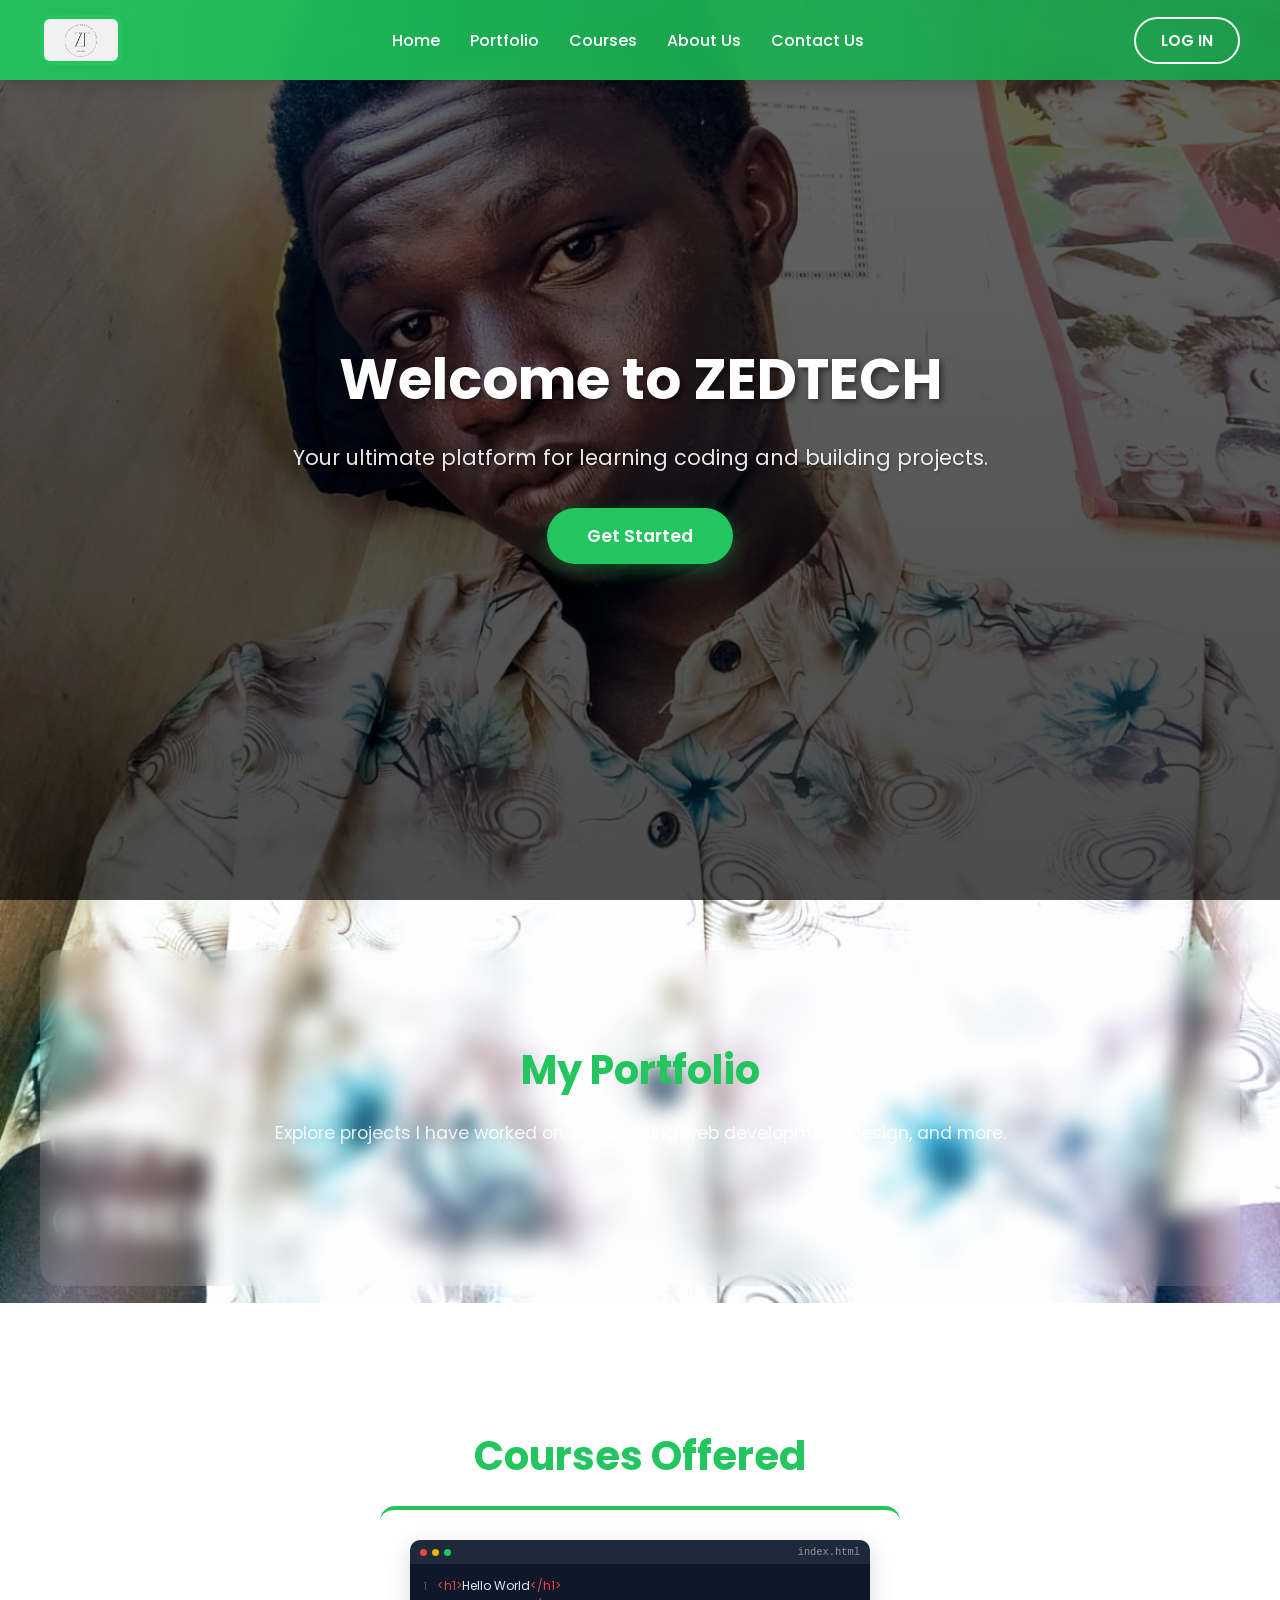
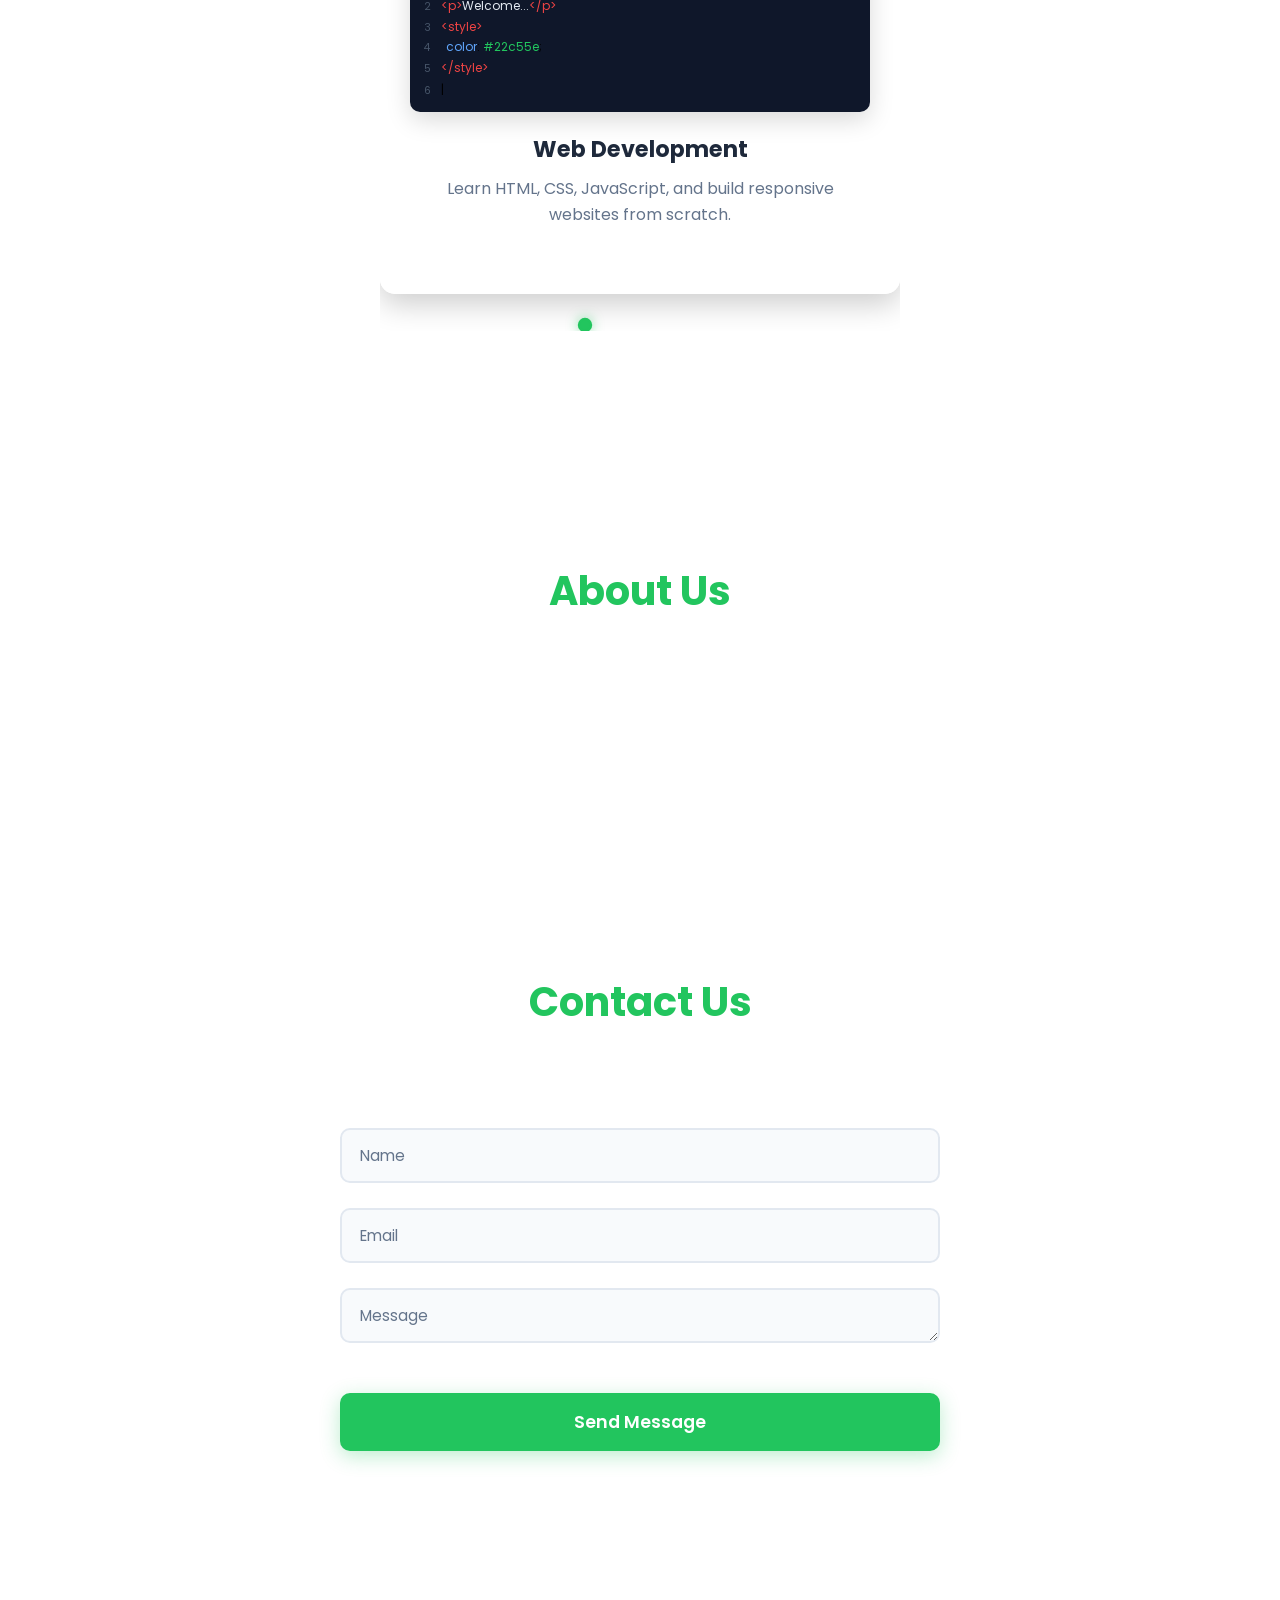
<file: index.html>
<!DOCTYPE html>
<html lang="en">
<head>
    <meta charset="UTF-8">
    <meta name="viewport" content="width=device-width, initial-scale=1.0">
    <title>ZEDTECH | Login & Signup</title>

    <!-- Google Fonts for Icons -->
    <link rel="stylesheet" href="https://fonts.googleapis.com/css2?family=Material+Symbols+Rounded:opsz,wght,FILL,GRAD@48,400,0,0">
    <link rel="stylesheet" href="style.css">

    <script src="script.js" defer></script>
</head>
<body>

    <!-- HEADER / NAVBAR -->
    <header>
        <nav class="navbar">
            <span class="hamburger-btn material-symbols-rounded">menu</span>
            <a href="#" class="logo">
                <img src="images/1.png" alt="ZEDTECH logo" class="logo-img">
            </a>
            <ul class="links">
                <span class="close-btn material-symbols-rounded">close</span>
                <li><a href="#home">Home</a></li>
                <li><a href="#portfolio">Portfolio</a></li>
                <li><a href="#courses">Courses</a></li>
                <li><a href="#about">About Us</a></li>
                <li><a href="#contact">Contact Us</a></li>
                <li id="security-nav-item" style="display:none"><a href="security-dashboard.html" id="security-nav-link">Security</a></li>
            </ul>
            <button class="login-btn">LOG IN</button>
        </nav>
    </header>

    <!-- HERO / INTRO SECTION -->
    <section id="home" class="hero-section">
        <div class="hero-text">
            <h1>Welcome to ZEDTECH</h1>
            <p>Your ultimate platform for learning coding and building projects.</p>
            <a href="#courses" class="login-btn">Get Started</a>
        </div>
    </section>

    <!-- PORTFOLIO SECTION -->
    <section id="portfolio" class="portfolio-section">
        <h2>My Portfolio</h2>
        <p>Explore projects I have worked on, showcasing web development, design, and more.</p>
        <!-- You can add portfolio cards or images here -->
    </section>

    <!-- COURSES SECTION -->
    <section id="courses" class="courses-section">
        <h2>Courses Offered</h2>
        <div class="course-slider">
            <div class="course-track">
                <div class="course-item active">
                    <div class="course-display">
                        <div class="code-editor">
                            <div class="editor-bar">
                                <span class="editor-dot red"></span>
                                <span class="editor-dot yellow"></span>
                                <span class="editor-dot green"></span>
                                <span class="editor-title">index.html</span>
                            </div>
                            <div class="editor-body">
                                <div class="code-line"><span class="ln">1</span><span class="html-tag">&lt;h1&gt;</span><span class="html-text">Hello World</span><span class="html-tag">&lt;/h1&gt;</span></div>
                                <div class="code-line"><span class="ln">2</span><span class="html-tag">&lt;p&gt;</span><span class="html-text">Welcome...</span><span class="html-tag">&lt;/p&gt;</span></div>
                                <div class="code-line"><span class="ln">3</span><span class="html-tag">&lt;style&gt;</span></div>
                                <div class="code-line"><span class="ln">4</span>&nbsp;&nbsp;<span class="css-prop">color</span>: <span class="css-val">#22c55e</span>;</div>
                                <div class="code-line"><span class="ln">5</span><span class="html-tag">&lt;/style&gt;</span></div>
                                <div class="code-line cursor-line"><span class="ln">6</span><span class="cursor-blink">|</span></div>
                            </div>
                        </div>
                    </div>
                    <h3>Web Development</h3>
                    <p>Learn HTML, CSS, JavaScript, and build responsive websites from scratch.</p>
                </div>
                <div class="course-item">
                    <div class="course-display">
                        <div class="terminal-window">
                            <div class="editor-bar">
                                <span class="editor-dot red"></span>
                                <span class="editor-dot yellow"></span>
                                <span class="editor-dot green"></span>
                                <span class="editor-title">python.py</span>
                            </div>
                            <div class="terminal-body">
                                <div class="term-line"><span class="term-prompt">&gt;&gt;&gt;</span> <span class="py-kw">import</span> <span class="py-mod">tensorflow</span></div>
                                <div class="term-line"><span class="term-prompt">&gt;&gt;&gt;</span> <span class="py-kw">import</span> <span class="py-mod">numpy</span></div>
                                <div class="term-line"><span class="term-prompt">&gt;&gt;&gt;</span> model = <span class="py-fn">train</span>(data)</div>
                                <div class="term-line ai-output"><span class="ai-icon">🤖</span> <span class="py-str">AI Model Ready!</span></div>
                                <div class="term-line"><span class="term-prompt">&gt;&gt;&gt;</span> <span class="cursor-blink">|</span></div>
                            </div>
                        </div>
                    </div>
                    <h3>Python Programming</h3>
                    <p>Master Python fundamentals and explore data analysis, AI, and automation.</p>
                </div>
                <div class="course-item">
                    <div class="course-display">
                        <div class="design-canvas">
                            <div class="editor-bar">
                                <span class="editor-dot red"></span>
                                <span class="editor-dot yellow"></span>
                                <span class="editor-dot green"></span>
                                <span class="editor-title">design.fig</span>
                            </div>
                            <div class="canvas-body">
                                <div class="canvas-toolbar">
                                    <span class="tool active-tool">▶</span>
                                    <span class="tool">◻</span>
                                    <span class="tool">○</span>
                                    <span class="tool">T</span>
                                </div>
                                <div class="canvas-area">
                                    <div class="mock-card"></div>
                                    <div class="mock-btn"></div>
                                    <div class="mock-avatar"></div>
                                    <div class="mock-text"></div>
                                    <div class="mock-text short"></div>
                                </div>
                            </div>
                        </div>
                    </div>
                    <h3>UI/UX Design</h3>
                    <p>Create stunning user interfaces and experiences using Figma and design principles.</p>
                </div>
                <div class="course-item">
                    <div class="course-display">
                        <div class="graphic-canvas">
                            <div class="editor-bar">
                                <span class="editor-dot red"></span>
                                <span class="editor-dot yellow"></span>
                                <span class="editor-dot green"></span>
                                <span class="editor-title">artwork.psd</span>
                            </div>
                            <div class="graphic-body">
                                <div class="graphic-palette">
                                    <span class="swatch s1"></span>
                                    <span class="swatch s2"></span>
                                    <span class="swatch s3"></span>
                                    <span class="swatch s4"></span>
                                </div>
                                <div class="color-wheel"></div>
                                <div class="pen-tool"></div>
                                <div class="layer-box">
                                    <div class="layer-item active-layer"><span class="layer-icon">👁</span> Background</div>
                                    <div class="layer-item"><span class="layer-icon">👁</span> Logo</div>
                                    <div class="layer-item"><span class="layer-icon">👁</span> Text</div>
                                </div>
                            </div>
                        </div>
                    </div>
                    <h3>Graphic Design</h3>
                    <p>Master Photoshop, Illustrator, and color theory to create stunning visuals and branding.</p>
                </div>
                <div class="course-item">
                    <div class="course-display">
                        <div class="terminal-window">
                            <div class="editor-bar">
                                <span class="editor-dot red"></span>
                                <span class="editor-dot yellow"></span>
                                <span class="editor-dot green"></span>
                                <span class="editor-title">data.ipynb</span>
                            </div>
                            <div class="terminal-body">
                                <div class="term-line"><span class="term-prompt">&gt;&gt;&gt;</span> <span class="py-kw">import</span> <span class="py-mod">pandas</span> <span class="py-kw">as</span> <span class="py-mod">pd</span></div>
                                <div class="chart-bar-row">
                                    <div class="chart-bar bar-a"></div>
                                    <div class="chart-bar bar-b"></div>
                                    <div class="chart-bar bar-c"></div>
                                    <div class="chart-bar bar-d"></div>
                                </div>
                                <div class="term-line"><span class="term-prompt">&gt;&gt;&gt;</span> df.<span class="py-fn">mean</span>()</div>
                                <div class="term-line"><span class="py-str">65.4</span>  <span class="py-str">82.1</span>  <span class="py-str">73.9</span></div>
                                <div class="term-line"><span class="term-prompt">&gt;&gt;&gt;</span> <span class="cursor-blink">|</span></div>
                            </div>
                        </div>
                    </div>
                    <h3>Data Science</h3>
                    <p>Analyze data with Pandas, build charts, and create powerful machine learning models.</p>
                </div>
                <div class="course-item">
                    <div class="course-display">
                        <div class="terminal-window">
                            <div class="editor-bar">
                                <span class="editor-dot red"></span>
                                <span class="editor-dot yellow"></span>
                                <span class="editor-dot green"></span>
                                <span class="editor-title">secure.sh</span>
                            </div>
                            <div class="terminal-body">
                                <div class="term-line"><span class="term-prompt">$</span> <span class="py-mod">sudo</span> firewall <span class="py-fn">enable</span></div>
                                <div class="term-line"><span class="py-str">✔ Firewall active</span></div>
                                <div class="term-line shield-line"><span class="shield-icon">🛡</span></div>
                                <div class="term-line"><span class="term-prompt">$</span> <span class="py-kw">scan</span> <span class="py-mod">--threats</span></div>
                                <div class="term-line"><span class="py-str">✔ No threats found</span></div>
                                <div class="term-line"><span class="term-prompt">$</span> <span class="cursor-blink">|</span></div>
                            </div>
                        </div>
                    </div>
                    <h3>Cybersecurity</h3>
                    <p>Learn ethical hacking, network security, and how to protect systems from attacks.</p>
                </div>
            </div>
            <div class="course-dots">
                <span class="course-dot active" data-index="0"></span>
                <span class="course-dot" data-index="1"></span>
                <span class="course-dot" data-index="2"></span>
                <span class="course-dot" data-index="3"></span>
                <span class="course-dot" data-index="4"></span>
                <span class="course-dot" data-index="5"></span>
            </div>
        </div>
    </section>

    <!-- ABOUT US SECTION -->
    <section id="about" class="about-section">
        <h2>About Us</h2>
        <p>
            ZEDTECH is a platform dedicated to helping learners of all levels gain practical coding skills.
            Our mission is to make learning programming fun, interactive, and accessible. 
            Whether you are a beginner or looking to improve your skills, we provide courses, projects, and mentorship to help you succeed.
        </p>
    </section>

    <!-- CONTACT US SECTION -->
    <section id="contact" class="contact-section">
        <h2>Contact Us</h2>
        <p>Have questions or want to collaborate? Reach out to us using the form below or via email.</p>
        <form action="https://formsubmit.co/zeddycarol06@gmail.com" method="POST" class="contact-form">
            <input type="hidden" name="_captcha" value="false">
            <input type="hidden" name="_next" value="">
            <div class="input-field">
                <input type="text" name="name" required>
                <label>Name</label>
            </div>
            <div class="input-field">
                <input type="email" name="email" required>
                <label>Email</label>
            </div>
            <div class="input-field">
                <textarea name="message" rows="5" required></textarea>
                <label>Message</label>
            </div>
            <button type="submit">Send Message</button>
            <p class="form-status"></p>
        </form>
        <div class="contact-info">
            <a href="mailto:zeddycarol06@gmail.com" class="contact-link">
                <span class="material-symbols-rounded">mail</span>
                zeddycarol06@gmail.com
            </a>
            <a href="https://wa.me/254796488109" target="_blank" class="contact-link">
                <span class="material-symbols-rounded">call</span>
                079 648 8109
            </a>
        </div>
    </section>

    <!-- Background Blur for Popup -->
    <div class="blur-bg-overlay"></div>

    <!-- LOGIN & SIGNUP FORM POPUP -->
    <div class="form-popup">
        <!-- LOGIN FORM -->
        <div class="form-box login">
            <div class="form-details">
                <h2>Welcome Back</h2>
                <p>Use your personal information to log in.</p>
            </div>
            <div class="form-content">
                <h2>LOGIN</h2>
                <form action="#" id="login-form">
                    <div class="input-field">
                        <input type="email" required>
                        <label>Email</label>
                    </div>
                    <div class="input-field">
                        <input type="password" required>
                        <label>Password</label>
                    </div>
                    <a href="#" class="forgot-pass-link">Forgot password?</a>
                    <button type="submit">Log In</button>
                </form>
                <div class="bottom-link">
                    Don't have an account? <a href="#" id="signup-link">Sign Up</a>
                </div>
            </div>
            <span class="close-btn material-symbols-rounded">close</span>
        </div>

        <!-- SIGNUP FORM -->
        <div class="form-box signup">
            <div class="form-details">
                <h2>Create Account</h2>
                <p>Sign up to join our community.</p>
            </div>
            <div class="form-content">
                <h2>SIGN UP</h2>
                <form action="#">
                    <div class="input-field">
                        <input type="email" required>
                        <label>Email</label>
                    </div>
                    <div class="input-field">
                        <input type="password" required>
                        <label>Create Password</label>
                    </div>
                    <div class="policy-text">
                        <input type="checkbox" id="policy">
                        <label for="policy">
                            I agree to <a href="#">Terms & Conditions</a>
                        </label>
                    </div>
                    <button type="submit">Sign Up</button>
                </form>
                <div class="bottom-link">
                    Already have an account? <a href="#" id="login-link">Login</a>
                </div>
            </div>
            <span class="close-btn material-symbols-rounded">close</span>
        </div>
    </div>

</body>
</html>
</file>
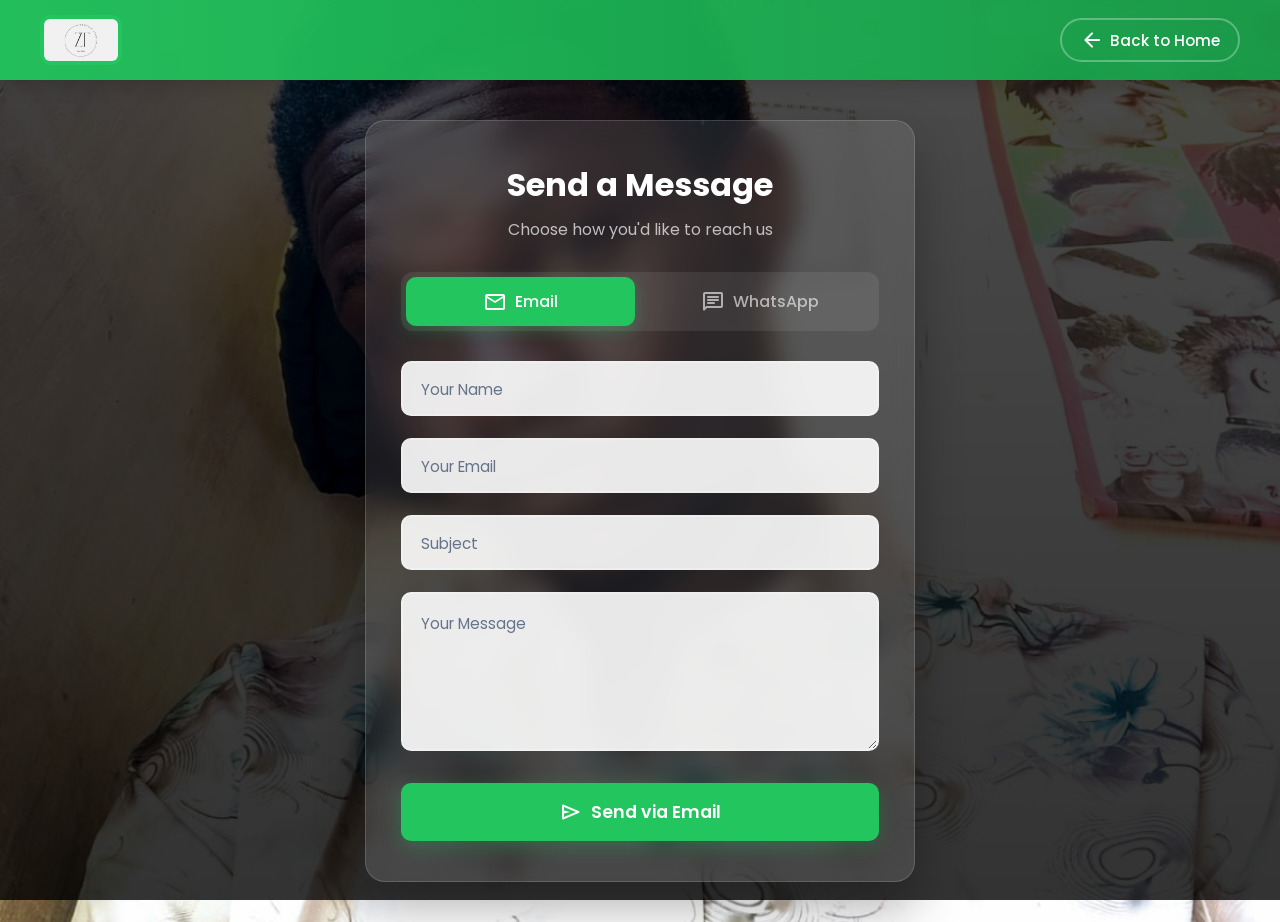
<file: dashboard.html>
<!DOCTYPE html>
<html lang="en">
<head>
    <meta charset="UTF-8">
    <meta name="viewport" content="width=device-width, initial-scale=1.0">
    <title>ZEDTECH | Send Message</title>
    <link rel="stylesheet" href="https://fonts.googleapis.com/css2?family=Material+Symbols+Rounded:opsz,wght,FILL,GRAD@48,400,0,0">
    <link rel="stylesheet" href="style.css">
    <script src="dashboard.js" defer></script>
</head>
<body class="dashboard-body">

    <!-- HEADER -->
    <header>
        <nav class="navbar">
            <a href="index.html" class="logo">
                <img src="images/1.png" alt="ZEDTECH logo" class="logo-img">
            </a>
            <a href="index.html" class="back-home-btn">
                <span class="material-symbols-rounded">arrow_back</span>
                Back to Home
            </a>
        </nav>
    </header>

    <!-- DASHBOARD CONTENT -->
    <main class="dashboard-main">
        <div class="dashboard-container">
            <h1>Send a Message</h1>
            <p class="dashboard-subtitle">Choose how you'd like to reach us</p>

            <!-- TAB SWITCHER -->
            <div class="tab-switcher">
                <button class="tab-btn active" data-tab="email">
                    <span class="material-symbols-rounded">mail</span>
                    Email
                </button>
                <button class="tab-btn" data-tab="whatsapp">
                    <span class="material-symbols-rounded">chat</span>
                    WhatsApp
                </button>
            </div>

            <!-- EMAIL FORM -->
            <div class="tab-content active" id="email-tab">
                <form id="email-form" class="messenger-form">
                    <div class="input-field">
                        <input type="text" id="email-name" required>
                        <label>Your Name</label>
                    </div>
                    <div class="input-field">
                        <input type="email" id="email-sender" required>
                        <label>Your Email</label>
                    </div>
                    <div class="input-field">
                        <input type="text" id="email-subject" required>
                        <label>Subject</label>
                    </div>
                    <div class="input-field textarea-field">
                        <textarea id="email-message" rows="5" required></textarea>
                        <label>Your Message</label>
                    </div>
                    <button type="submit" class="send-btn">
                        <span class="material-symbols-rounded">send</span>
                        Send via Email
                    </button>
                </form>
            </div>

            <!-- WHATSAPP FORM -->
            <div class="tab-content" id="whatsapp-tab">
                <form id="whatsapp-form" class="messenger-form">
                    <div class="input-field">
                        <input type="text" id="wa-name" required>
                        <label>Your Name</label>
                    </div>
                    <div class="input-field textarea-field">
                        <textarea id="wa-message" rows="5" required></textarea>
                        <label>Your Message</label>
                    </div>
                    <button type="submit" class="send-btn wa-btn">
                        <span class="material-symbols-rounded">chat</span>
                        Send via WhatsApp
                    </button>
                </form>
            </div>
        </div>
    </main>

</body>
</html>
</file>
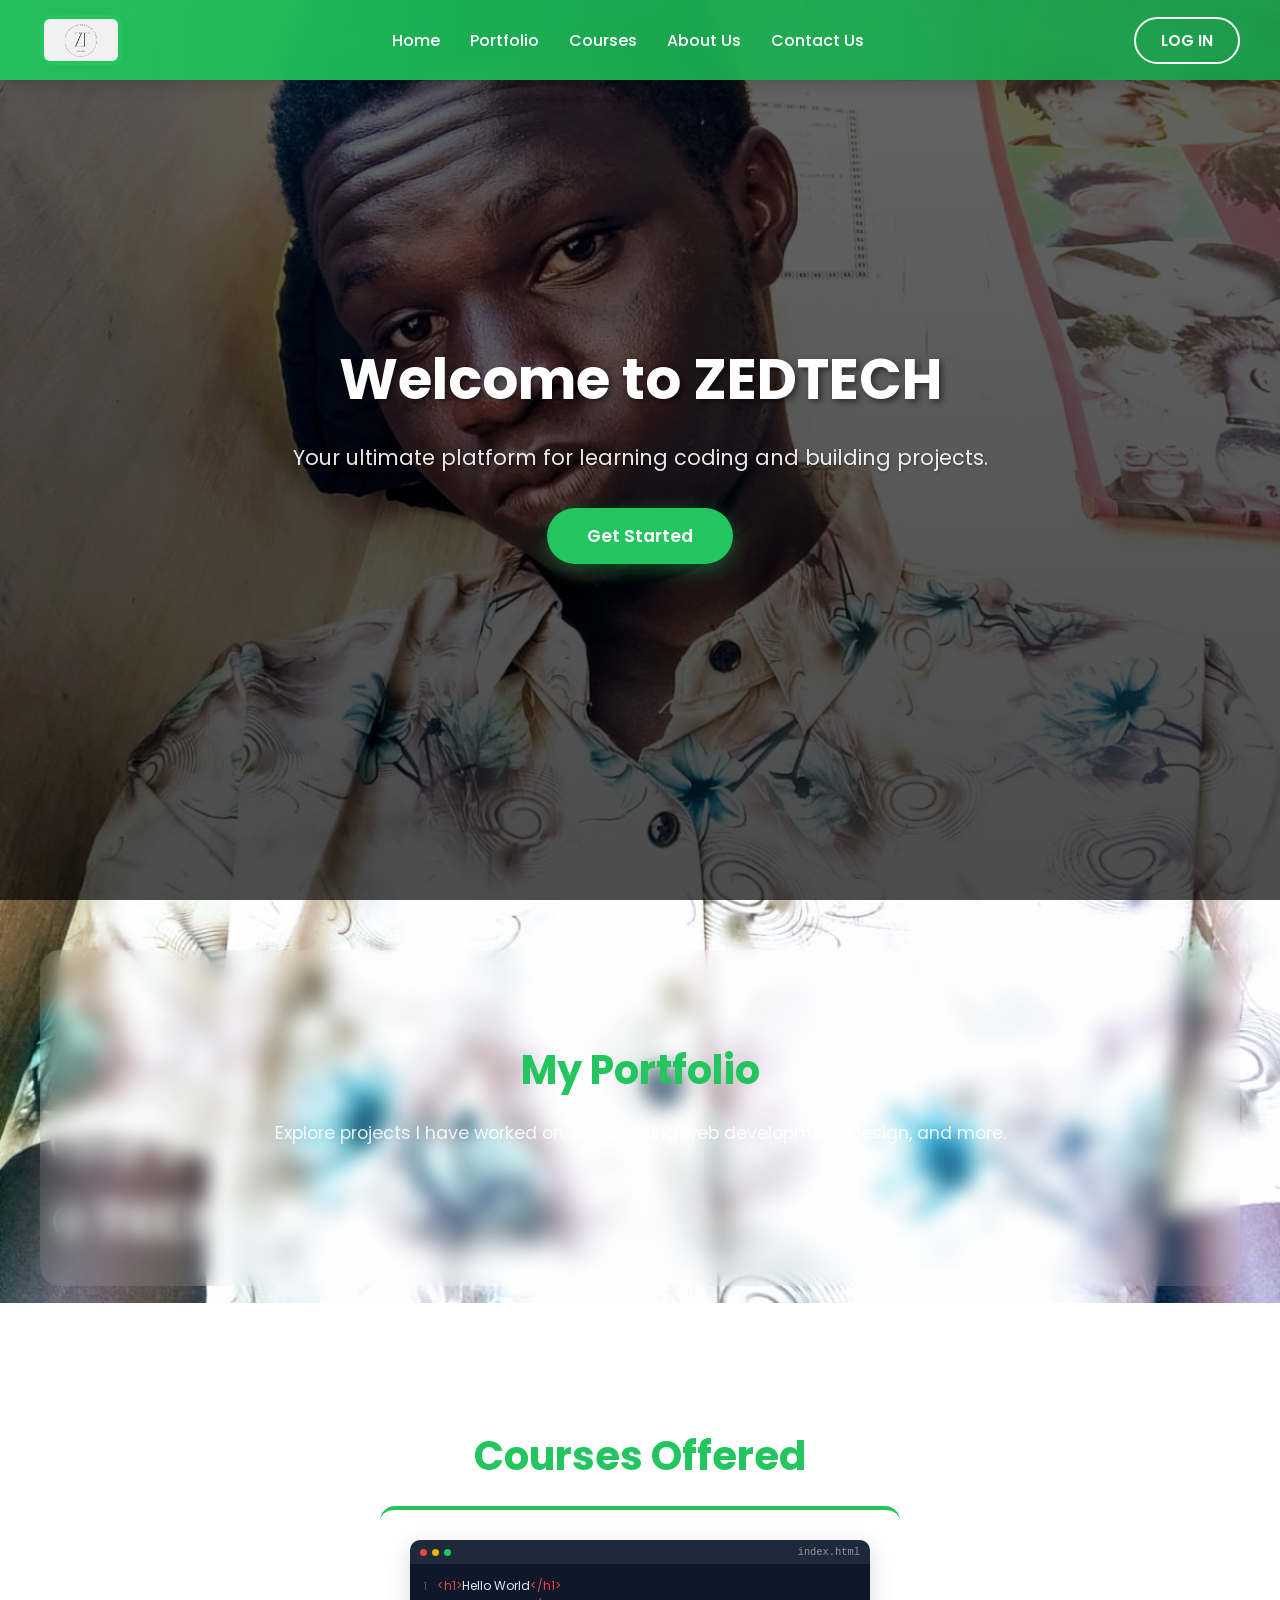
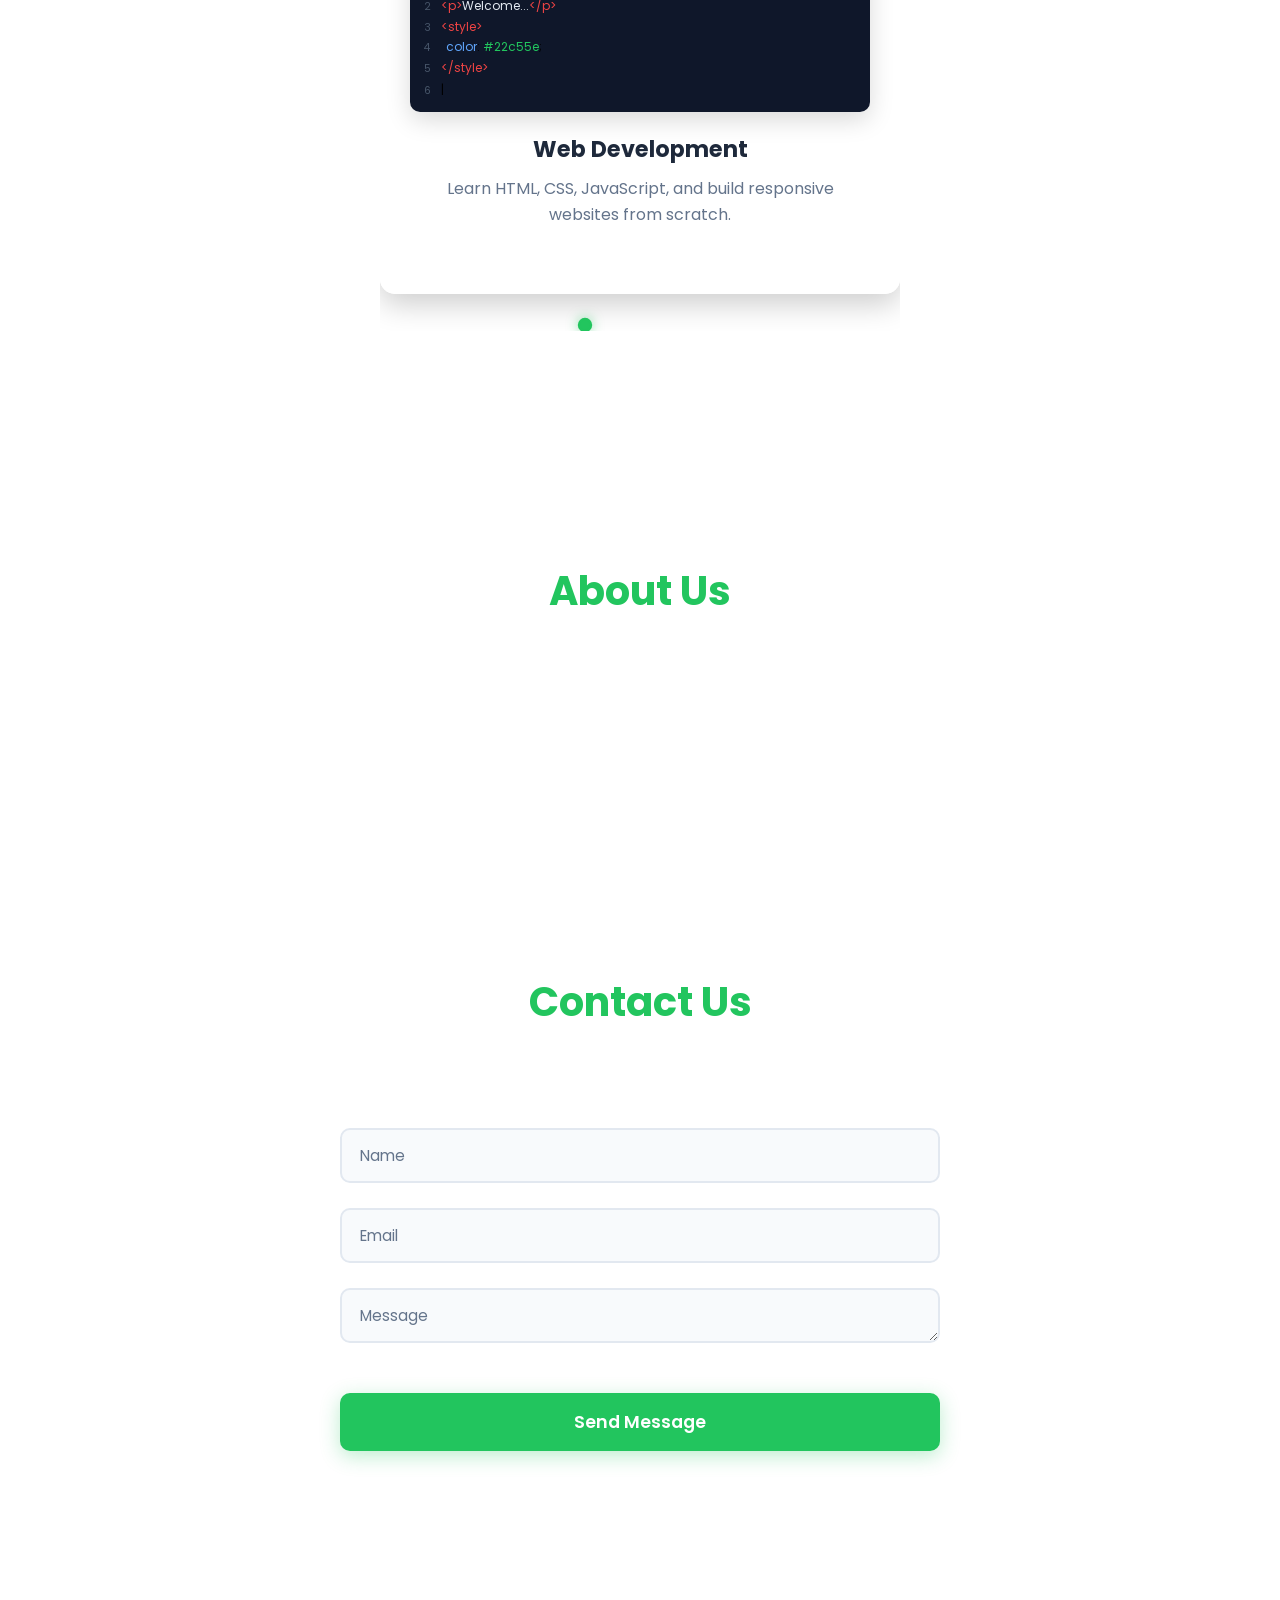
<file: security-dashboard.html>
<!DOCTYPE html>
<html lang="en">
<head>
    <meta charset="UTF-8">
    <meta name="viewport" content="width=device-width, initial-scale=1.0">
    <title>ZEDTECH | Security Dashboard</title>
    <link rel="stylesheet" href="https://fonts.googleapis.com/css2?family=Material+Symbols+Rounded:opsz,wght,FILL,GRAD@48,400,0,0">
    <link rel="stylesheet" href="security-dashboard.css">
    <script src="security-dashboard.js" defer></script>
</head>
<body>

    <!-- SIDEBAR -->
    <aside class="sidebar" id="sidebar">
        <div class="sidebar-header">
            <a href="index.html" class="logo">
                <img src="images/1.png" alt="ZEDTECH logo" class="logo-img">
            </a>
            <span class="material-symbols-rounded sidebar-close" id="sidebar-close">close</span>
        </div>
        <nav class="sidebar-nav">
            <a href="#" class="nav-item active" data-section="overview">
                <span class="material-symbols-rounded">dashboard</span>
                <span>Overview</span>
            </a>
            <a href="#" class="nav-item" data-section="threats">
                <span class="material-symbols-rounded">shield</span>
                <span>Threats</span>
            </a>
            <a href="#" class="nav-item" data-section="activity">
                <span class="material-symbols-rounded">history</span>
                <span>Activity Log</span>
            </a>
            <a href="#" class="nav-item" data-section="network">
                <span class="material-symbols-rounded">lan</span>
                <span>Network</span>
            </a>
            <a href="#" class="nav-item" data-section="alerts">
                <span class="material-symbols-rounded">notifications</span>
                <span>Alerts</span>
                <span class="badge" id="alert-badge">5</span>
            </a>
            <a href="#" class="nav-item" data-section="users">
                <span class="material-symbols-rounded">group</span>
                <span>Registered Users</span>
            </a>
        </nav>
        <div class="sidebar-footer">
            <a href="index.html" class="nav-item">
                <span class="material-symbols-rounded">logout</span>
                <span>Logout</span>
            </a>
        </div>
    </aside>

    <!-- MAIN CONTENT -->
    <div class="main-content">

        <!-- TOP BAR -->
        <header class="topbar">
            <div class="topbar-left">
                <span class="material-symbols-rounded menu-toggle" id="menu-toggle">menu</span>
                <h1 class="page-title">Security Dashboard</h1>
            </div>
            <div class="topbar-right">
                <div class="search-box">
                    <span class="material-symbols-rounded">search</span>
                    <input type="text" placeholder="Search threats, IPs...">
                </div>
                <button class="icon-btn" id="notification-btn">
                    <span class="material-symbols-rounded">notifications</span>
                    <span class="notif-dot"></span>
                </button>
                <div class="security-status">
                    <span class="status-dot online"></span>
                    <span>System Secure</span>
                </div>
            </div>
        </header>

        <!-- OVERVIEW SECTION -->
        <section class="dashboard-section active" id="section-overview">

            <!-- SECURITY SCORE -->
            <div class="security-score-card">
                <div class="score-ring">
                    <svg viewBox="0 0 120 120">
                        <circle class="score-bg" cx="60" cy="60" r="50"></circle>
                        <circle class="score-fill" cx="60" cy="60" r="50" id="score-circle"></circle>
                    </svg>
                    <div class="score-value" id="security-score">87</div>
                    <div class="score-label">Security Score</div>
                </div>
                <div class="score-details">
                    <h3>System Security Rating</h3>
                    <p>Your system security is <strong>Good</strong>. A few minor issues detected that should be addressed.</p>
                    <div class="score-bars">
                        <div class="score-bar-item">
                            <span>Firewall</span>
                            <div class="bar-track"><div class="bar-fill" style="width: 95%"></div></div>
                            <span class="bar-value">95%</span>
                        </div>
                        <div class="score-bar-item">
                            <span>Encryption</span>
                            <div class="bar-track"><div class="bar-fill" style="width: 88%"></div></div>
                            <span class="bar-value">88%</span>
                        </div>
                        <div class="score-bar-item">
                            <span>Access Control</span>
                            <div class="bar-track"><div class="bar-fill" style="width: 72%"></div></div>
                            <span class="bar-value">72%</span>
                        </div>
                        <div class="score-bar-item">
                            <span>Malware Protection</span>
                            <div class="bar-track"><div class="bar-fill warning" style="width: 65%"></div></div>
                            <span class="bar-value">65%</span>
                        </div>
                    </div>
                </div>
            </div>

            <!-- METRIC CARDS -->
            <div class="metrics-grid">
                <div class="metric-card threat">
                    <div class="metric-icon">
                        <span class="material-symbols-rounded">warning</span>
                    </div>
                    <div class="metric-info">
                        <span class="metric-value" id="total-threats">1,247</span>
                        <span class="metric-label">Total Threats</span>
                    </div>
                    <span class="metric-change up">+12%</span>
                </div>
                <div class="metric-card blocked">
                    <div class="metric-icon">
                        <span class="material-symbols-rounded">block</span>
                    </div>
                    <div class="metric-info">
                        <span class="metric-value" id="blocked-attacks">1,198</span>
                        <span class="metric-label">Blocked Attacks</span>
                    </div>
                    <span class="metric-change up">+8%</span>
                </div>
                <div class="metric-card logins">
                    <div class="metric-icon">
                        <span class="material-symbols-rounded">login</span>
                    </div>
                    <div class="metric-info">
                        <span class="metric-value" id="login-attempts">3,842</span>
                        <span class="metric-label">Login Attempts</span>
                    </div>
                    <span class="metric-change down">-3%</span>
                </div>
                <div class="metric-card sessions">
                    <div class="metric-icon">
                        <span class="material-symbols-rounded">group</span>
                    </div>
                    <div class="metric-info">
                        <span class="metric-value" id="active-sessions">28</span>
                        <span class="metric-label">Active Sessions</span>
                    </div>
                    <span class="metric-change neutral">0%</span>
                </div>
            </div>

            <!-- CHARTS ROW -->
            <div class="charts-row">
                <!-- THREAT ACTIVITY CHART -->
                <div class="chart-card wide">
                    <div class="chart-header">
                        <h3>Threat Activity (24h)</h3>
                        <div class="chart-legend">
                            <span class="legend-item"><span class="legend-dot blocked-dot"></span>Blocked</span>
                            <span class="legend-item"><span class="legend-dot allowed-dot"></span>Detected</span>
                            <span class="legend-item"><span class="legend-dot critical-dot"></span>Critical</span>
                        </div>
                    </div>
                    <canvas id="threat-chart" width="700" height="250"></canvas>
                </div>

                <!-- THREAT TYPES -->
                <div class="chart-card">
                    <div class="chart-header">
                        <h3>Threat Types</h3>
                    </div>
                    <canvas id="threat-types-chart" width="300" height="250"></canvas>
                    <div class="threat-type-list" id="threat-type-list">
                        <div class="type-item">
                            <span class="type-dot" style="background:#ef4444"></span>
                            <span>Brute Force</span>
                            <span class="type-count">423</span>
                        </div>
                        <div class="type-item">
                            <span class="type-dot" style="background:#f59e0b"></span>
                            <span>SQL Injection</span>
                            <span class="type-count">312</span>
                        </div>
                        <div class="type-item">
                            <span class="type-dot" style="background:#3b82f6"></span>
                            <span>XSS Attack</span>
                            <span class="type-count">198</span>
                        </div>
                        <div class="type-item">
                            <span class="type-dot" style="background:#8b5cf6"></span>
                            <span>DDoS</span>
                            <span class="type-count">156</span>
                        </div>
                        <div class="type-item">
                            <span class="type-dot" style="background:#22c55e"></span>
                            <span>Malware</span>
                            <span class="type-count">89</span>
                        </div>
                        <div class="type-item">
                            <span class="type-dot" style="background:#64748b"></span>
                            <span>Other</span>
                            <span class="type-count">69</span>
                        </div>
                    </div>
                </div>
            </div>

            <!-- LIVE FEED & TOP THREATS -->
            <div class="bottom-row">
                <!-- LIVE THREAT FEED -->
                <div class="chart-card">
                    <div class="chart-header">
                        <h3><span class="live-dot"></span> Live Threat Feed</h3>
                    </div>
                    <div class="live-feed" id="live-feed">
                        <!-- Populated by JS -->
                    </div>
                </div>

                <!-- TOP SUSPICIOUS IPs -->
                <div class="chart-card">
                    <div class="chart-header">
                        <h3>Top Suspicious IPs</h3>
                    </div>
                    <div class="ip-list" id="ip-list">
                        <!-- Populated by JS -->
                    </div>
                </div>
            </div>
        </section>

        <!-- THREATS SECTION -->
        <section class="dashboard-section" id="section-threats">
            <div class="section-header">
                <h2>Threat Detection Log</h2>
                <div class="filter-bar">
                    <select id="threat-severity-filter">
                        <option value="all">All Severity</option>
                        <option value="critical">Critical</option>
                        <option value="high">High</option>
                        <option value="medium">Medium</option>
                        <option value="low">Low</option>
                    </select>
                    <select id="threat-type-filter">
                        <option value="all">All Types</option>
                        <option value="brute-force">Brute Force</option>
                        <option value="sql-injection">SQL Injection</option>
                        <option value="xss">XSS</option>
                        <option value="ddos">DDoS</option>
                        <option value="malware">Malware</option>
                    </select>
                </div>
            </div>
            <div class="threat-table-container">
                <table class="threat-table">
                    <thead>
                        <tr>
                            <th>Timestamp</th>
                            <th>Threat Type</th>
                            <th>Source IP</th>
                            <th>Target</th>
                            <th>Severity</th>
                            <th>Status</th>
                            <th>Action</th>
                        </tr>
                    </thead>
                    <tbody id="threat-table-body">
                        <!-- Populated by JS -->
                    </tbody>
                </table>
            </div>
        </section>

        <!-- ACTIVITY LOG SECTION -->
        <section class="dashboard-section" id="section-activity">
            <div class="section-header">
                <h2>Activity Log</h2>
                <div class="filter-bar">
                    <select id="activity-filter">
                        <option value="all">All Activities</option>
                        <option value="login">Login</option>
                        <option value="logout">Logout</option>
                        <option value="failed">Failed Attempt</option>
                        <option value="settings">Settings Change</option>
                    </select>
                </div>
            </div>
            <div class="activity-timeline" id="activity-timeline">
                <!-- Populated by JS -->
            </div>
        </section>

        <!-- NETWORK SECTION -->
        <section class="dashboard-section" id="section-network">
            <div class="section-header">
                <h2>Network Monitoring</h2>
            </div>
            <div class="network-grid">
                <div class="network-card">
                    <h3>Bandwidth Usage</h3>
                    <canvas id="bandwidth-chart" width="500" height="200"></canvas>
                </div>
                <div class="network-card">
                    <h3>Active Connections</h3>
                    <div class="connections-list" id="connections-list">
                        <!-- Populated by JS -->
                    </div>
                </div>
                <div class="network-card">
                    <h3>Port Scanning Detection</h3>
                    <div class="port-scan-list" id="port-scan-list">
                        <!-- Populated by JS -->
                    </div>
                </div>
                <div class="network-card">
                    <h3>Geographic Threat Map</h3>
                    <div class="geo-map" id="geo-map">
                        <!-- Populated by JS -->
                    </div>
                </div>
            </div>
        </section>

        <!-- ALERTS SECTION -->
        <section class="dashboard-section" id="section-alerts">
            <div class="section-header">
                <h2>Security Alerts</h2>
                <button class="clear-alerts-btn" id="clear-alerts-btn">
                    <span class="material-symbols-rounded">delete_sweep</span>
                    Clear All
                </button>
            </div>
            <div class="alerts-container" id="alerts-container">
                <!-- Populated by JS -->
            </div>
        </section>

        <!-- REGISTERED USERS / LOGIN LOGS SECTION -->
        <section class="dashboard-section" id="section-users">
            <div class="section-header">
                <h2>Registered Users & Login History</h2>
                <div class="filter-bar">
                    <select id="login-status-filter">
                        <option value="all">All Status</option>
                        <option value="success">Successful</option>
                        <option value="failed">Failed</option>
                    </select>
                </div>
            </div>

            <!-- LOGIN LOGS TABLE -->
            <div class="users-card">
                <h3 class="users-card-title">
                    <span class="material-symbols-rounded">history</span>
                    Login History
                </h3>
                <div class="threat-table-container">
                    <table class="threat-table">
                        <thead>
                            <tr>
                                <th>Timestamp</th>
                                <th>Email</th>
                                <th>IP Address</th>
                                <th>Browser</th>
                                <th>OS</th>
                                <th>Status</th>
                            </tr>
                        </thead>
                        <tbody id="login-logs-body">
                            <!-- Populated by JS -->
                        </tbody>
                    </table>
                </div>
            </div>
        </section>
    </div>

    <!-- NOTIFICATION PANEL -->
    <div class="notification-panel" id="notification-panel">
        <div class="notif-header">
            <h3>Notifications</h3>
            <button class="icon-btn" id="close-notif">
                <span class="material-symbols-rounded">close</span>
            </button>
        </div>
        <div class="notif-list" id="notif-list">
            <!-- Populated by JS -->
        </div>
    </div>

    <!-- NOTIFICATION PANEL OVERLAY -->
    <div class="notif-overlay" id="notif-overlay"></div>

</body>
</html>
</file>
<file: style.css>
@import url("https://fonts.googleapis.com/css2?family=Poppins:wght@400;500;600;700&display=swap");

:root {
    --primary: #22c55e;
    --primary-dark: #16a34a;
    --primary-light: #86efac;
    --dark: #1e293b;
    --light: #f8fafc;
    --gray: #64748b;
    --white: #ffffff;
}

* {
    margin: 0;
    padding: 0;
    box-sizing: border-box;
    font-family: "Poppins", sans-serif;
}

body {
    width: 100%;
    min-height: 100vh;
    background: linear-gradient(rgba(0, 0, 0, 0.6), rgba(0, 0, 0, 0.7)),
                url("images/image 1.jpeg") center/cover no-repeat;
    background-attachment: fixed;
}

body.show-popup {
    overflow: hidden;
}

header {
    position: fixed;
    width: 100%;
    top: 0;
    left: 0;
    z-index: 10;
    padding: 0 20px;
    background: linear-gradient(to right, rgba(34, 197, 94, 0.95), rgba(22, 163, 74, 0.9));
    backdrop-filter: blur(10px);
    box-shadow: 0 2px 20px rgba(0, 0, 0, 0.2);
}

.navbar {
    display: flex;
    padding: 15px 0;
    align-items: center;
    max-width: 1200px;
    margin: 0 auto;
    justify-content: space-between;
}

.navbar .hamburger-btn {
    display: none;
    color: var(--white);
    cursor: pointer;
    font-size: 1.8rem;
}

.navbar .logo {
    display: flex;
    align-items: center;
    gap: 10px;
    text-decoration: none;
}

.logo-img {
    height: 50px;
    width: auto;
    object-fit: contain;
    background: var(--primary);
    border-radius: 10px;
    padding: 4px;
    transition: transform 0.3s ease;
}

.logo:hover .logo-img {
    transform: scale(1.08);
}

.navbar .links {
    display: flex;
    gap: 30px;
    list-style: none;
    align-items: center;
}

.navbar .links a {
    color: var(--white);
    font-size: 1rem;
    font-weight: 500;
    text-decoration: none;
    transition: all 0.3s ease;
    position: relative;
}

.navbar .links a::after {
    content: '';
    position: absolute;
    width: 0;
    height: 2px;
    bottom: -5px;
    left: 0;
    background: var(--white);
    transition: width 0.3s ease;
}

.navbar .links a:hover::after {
    width: 100%;
}

.navbar .login-btn {
    border: 2px solid var(--white);
    outline: none;
    background: transparent;
    color: var(--white);
    font-size: 0.95rem;
    font-weight: 600;
    padding: 10px 25px;
    border-radius: 25px;
    cursor: pointer;
    transition: all 0.3s ease;
}

.navbar .login-btn:hover {
    background: var(--white);
    color: var(--primary);
    transform: translateY(-2px);
    box-shadow: 0 5px 15px rgba(0, 0, 0, 0.3);
}

.navbar .close-btn {
    position: absolute;
    right: 25px;
    top: 20px;
    display: none;
    color: var(--white);
    cursor: pointer;
    font-size: 1.8rem;
}

.hero-section {
    display: flex;
    justify-content: center;
    align-items: center;
    text-align: center;
    min-height: 100vh;
    padding: 80px 20px;
}

.hero-section .hero-text {
    max-width: 700px;
    animation: fadeInUp 1s ease;
}

@keyframes fadeInUp {
    from {
        opacity: 0;
        transform: translateY(30px);
    }
    to {
        opacity: 1;
        transform: translateY(0);
    }
}

.hero-section h1 {
    font-size: 3.5rem;
    margin-bottom: 20px;
    color: var(--white);
    text-shadow: 3px 3px 6px rgba(0, 0, 0, 0.5);
    font-weight: 700;
}

.hero-section p {
    font-size: 1.3rem;
    margin-bottom: 35px;
    color: rgba(255, 255, 255, 0.9);
    text-shadow: 1px 1px 3px rgba(0, 0, 0, 0.3);
}

.hero-section .login-btn {
    display: inline-block;
    background: var(--primary);
    color: var(--white);
    font-size: 1.1rem;
    font-weight: 600;
    padding: 15px 40px;
    border-radius: 30px;
    border: none;
    cursor: pointer;
    transition: all 0.3s ease;
    box-shadow: 0 5px 20px rgba(34, 197, 94, 0.4);
    text-decoration: none;
}

.hero-section .login-btn:hover {
    background: var(--primary-dark);
    transform: translateY(-3px);
    box-shadow: 0 8px 25px rgba(34, 197, 94, 0.5);
}

section {
    padding: 90px 20px;
    max-width: 1200px;
    margin: 0 auto;
}

section h2 {
    text-align: center;
    font-size: 2.5rem;
    margin-bottom: 20px;
    color: var(--primary);
    font-weight: 700;
}

section > p {
    text-align: center;
    font-size: 1.1rem;
    margin-bottom: 50px;
    color: rgba(255, 255, 255, 0.85);
}

.portfolio-section {
    background: rgba(255, 255, 255, 0.1);
    backdrop-filter: blur(10px);
    border-radius: 20px;
    margin: 50px auto;
}

.course-slider {
    max-width: 520px;
    margin: 0 auto;
    overflow: hidden;
    position: relative;
}

.course-track {
    display: flex;
    transition: transform 0.6s cubic-bezier(0.4, 0, 0.2, 1);
}

.course-slider .course-item {
    min-width: 100%;
    background: rgba(255, 255, 255, 0.95);
    padding: 30px 30px 35px;
    border-radius: 15px;
    text-align: center;
    box-shadow: 0 10px 30px rgba(0, 0, 0, 0.2);
    border-top: 4px solid var(--primary);
    opacity: 0;
    transform: scale(0.95);
    transition: opacity 0.6s ease, transform 0.6s ease;
}

.course-slider .course-item.active {
    opacity: 1;
    transform: scale(1);
}

/* ---- Shared editor/terminal bar ---- */
.editor-bar {
    display: flex;
    align-items: center;
    gap: 5px;
    background: #1e293b;
    padding: 6px 10px;
    border-radius: 8px 8px 0 0;
}

.editor-dot {
    width: 7px;
    height: 7px;
    border-radius: 50%;
}

.editor-dot.red { background: #ef4444; }
.editor-dot.yellow { background: #eab308; }
.editor-dot.green { background: #22c55e; }

.editor-title {
    margin-left: auto;
    font-size: 0.65rem;
    color: rgba(255,255,255,0.5);
    font-family: "Courier New", monospace;
}

/* ---- Code Editor (Web Dev) ---- */
.code-editor {
    border-radius: 10px;
    overflow: hidden;
    box-shadow: 0 8px 25px rgba(0,0,0,0.15);
    margin-bottom: 20px;
}

.editor-body {
    background: #0f172a;
    padding: 12px 14px;
    font-family: "Courier New", monospace;
    font-size: 0.75rem;
    line-height: 1.7;
    text-align: left;
    min-height: 130px;
}

.code-line {
    white-space: nowrap;
}

.ln {
    color: #475569;
    margin-right: 10px;
    user-select: none;
    font-size: 0.65rem;
}

.html-tag { color: #ef4444; }
.html-text { color: #e2e8f0; }
.css-prop { color: #60a5fa; }
.css-val { color: #22c55e; }

.cursor-line { margin-top: 2px; }

/* ---- Terminal (Python) ---- */
.terminal-window {
    border-radius: 10px;
    overflow: hidden;
    box-shadow: 0 8px 25px rgba(0,0,0,0.15);
    margin-bottom: 20px;
}

.terminal-body {
    background: #0f172a;
    padding: 12px 14px;
    font-family: "Courier New", monospace;
    font-size: 0.75rem;
    line-height: 1.8;
    text-align: left;
    min-height: 130px;
}

.term-line {
    white-space: nowrap;
}

.term-prompt { color: #22c55e; }
.py-kw { color: #c084fc; }
.py-mod { color: #60a5fa; }
.py-fn { color: #facc15; }
.py-str { color: #22c55e; }

.ai-output {
    margin-top: 4px;
    padding: 3px 6px;
    background: rgba(34, 197, 94, 0.1);
    border-radius: 4px;
    display: inline-block;
}

.ai-icon { font-size: 0.8rem; }

/* ---- Design Canvas (UI/UX) ---- */
.design-canvas {
    border-radius: 10px;
    overflow: hidden;
    box-shadow: 0 8px 25px rgba(0,0,0,0.15);
    margin-bottom: 20px;
}

.canvas-body {
    background: #f1f5f9;
    padding: 0;
    min-height: 130px;
}

.canvas-toolbar {
    display: flex;
    gap: 8px;
    padding: 6px 12px;
    background: #e2e8f0;
    border-bottom: 1px solid #cbd5e1;
}

.tool {
    width: 20px;
    height: 20px;
    display: flex;
    align-items: center;
    justify-content: center;
    font-size: 0.6rem;
    color: #64748b;
    border-radius: 4px;
    cursor: pointer;
    transition: all 0.2s ease;
}

.tool.active-tool {
    background: var(--primary);
    color: white;
}

.canvas-area {
    padding: 15px;
    display: flex;
    flex-direction: column;
    align-items: flex-start;
    gap: 8px;
}

.mock-card {
    width: 90%;
    height: 28px;
    background: linear-gradient(135deg, var(--primary), var(--primary-dark));
    border-radius: 6px;
    position: relative;
    overflow: hidden;
    animation: shimmer 2s infinite;
}

@keyframes shimmer {
    0% { background-position: -200% 0; }
    100% { background-position: 200% 0; }
}

.mock-card::after {
    content: '';
    position: absolute;
    top: 0;
    left: 0;
    right: 0;
    bottom: 0;
    background: linear-gradient(90deg, transparent, rgba(255,255,255,0.3), transparent);
    background-size: 200% 100%;
    animation: shimmer 2s infinite;
}

.mock-btn {
    width: 60px;
    height: 14px;
    background: var(--primary);
    border-radius: 7px;
    box-shadow: 0 2px 6px rgba(34,197,94,0.3);
}

.mock-avatar {
    width: 22px;
    height: 22px;
    background: #cbd5e1;
    border-radius: 50%;
    position: absolute;
    right: 25px;
    top: 55px;
}

.mock-text {
    width: 70%;
    height: 6px;
    background: #e2e8f0;
    border-radius: 3px;
}

.mock-text.short {
    width: 45%;
}

/* ---- Graphic Design Canvas ---- */
.graphic-canvas {
    border-radius: 10px;
    overflow: hidden;
    box-shadow: 0 8px 25px rgba(0,0,0,0.15);
    margin-bottom: 20px;
}

.graphic-body {
    background: #f8fafc;
    min-height: 130px;
    padding: 14px;
    display: flex;
    align-items: flex-start;
    justify-content: space-between;
    gap: 12px;
}

.graphic-palette {
    display: grid;
    grid-template-columns: repeat(2, 1fr);
    gap: 6px;
}

.swatch {
    width: 34px;
    height: 26px;
    border-radius: 5px;
    box-shadow: 0 2px 6px rgba(0,0,0,0.1);
    transition: transform 0.2s ease;
}

.swatch:hover {
    transform: scale(1.1);
}

.s1 { background: #22c55e; }
.s2 { background: #ef4444; }
.s3 { background: #3b82f6; }
.s4 { background: #eab308; }

.color-wheel {
    width: 54px;
    height: 54px;
    border-radius: 50%;
    background: conic-gradient(#ef4444, #eab308, #22c55e, #3b82f6, #ef4444);
    box-shadow: 0 4px 12px rgba(0,0,0,0.15);
    animation: spinWheel 8s linear infinite;
}

@keyframes spinWheel {
    from { transform: rotate(0deg); }
    to { transform: rotate(360deg); }
}

.pen-tool {
    width: 12px;
    height: 44px;
    background: linear-gradient(to bottom, #64748b, #1e293b);
    border-radius: 3px;
    transform: rotate(35deg);
    margin-top: 12px;
    box-shadow: 0 2px 6px rgba(0,0,0,0.2);
    position: relative;
}

.pen-tool::after {
    content: '';
    position: absolute;
    bottom: -4px;
    left: 50%;
    transform: translateX(-50%);
    border-left: 6px solid transparent;
    border-right: 6px solid transparent;
    border-top: 8px solid #1e293b;
}

.layer-box {
    display: flex;
    flex-direction: column;
    gap: 5px;
}

.layer-item {
    font-size: 0.6rem;
    color: #475569;
    background: #e2e8f0;
    padding: 4px 8px;
    border-radius: 4px;
    display: flex;
    align-items: center;
    gap: 4px;
    white-space: nowrap;
}

.layer-icon { font-size: 0.55rem; }

.layer-item.active-layer {
    background: var(--primary);
    color: white;
}

/* ---- Data Science chart bars ---- */
.chart-bar-row {
    display: flex;
    align-items: flex-end;
    gap: 6px;
    height: 46px;
    padding: 4px 2px;
    margin: 4px 0;
}

.chart-bar {
    width: 14px;
    border-radius: 3px 3px 0 0;
    transition: height 0.3s ease;
    animation: barGrow 1s ease;
}

@keyframes barGrow {
    from { height: 0; }
}

.bar-a { height: 55%; background: #22c55e; }
.bar-b { height: 85%; background: #3b82f6; }
.bar-c { height: 70%; background: #eab308; }
.bar-d { height: 100%; background: #ef4444; }

/* ---- Cybersecurity shield ---- */
.shield-line {
    text-align: center;
    margin: 4px 0;
}

.shield-icon {
    font-size: 1.4rem;
    display: inline-block;
    animation: shieldPulse 2s infinite;
}

@keyframes shieldPulse {
    0%, 100% { transform: scale(1); }
    50% { transform: scale(1.15); }
}

/* ---- Course dots & text ---- */
.course-dots {
    display: flex;
    justify-content: center;
    gap: 10px;
    margin-top: 25px;
}

.course-dot {
    width: 12px;
    height: 12px;
    border-radius: 50%;
    background: rgba(255, 255, 255, 0.3);
    border: 2px solid rgba(255, 255, 255, 0.5);
    cursor: pointer;
    transition: all 0.3s ease;
}

.course-dot.active {
    background: var(--primary);
    border-color: var(--primary);
    transform: scale(1.2);
    box-shadow: 0 0 10px rgba(34, 197, 94, 0.5);
}

.course-dot:hover {
    background: rgba(255, 255, 255, 0.6);
}

.course-item h3 {
    color: var(--dark);
    margin-bottom: 10px;
    font-size: 1.4rem;
}

.course-item p {
    color: var(--gray);
    font-size: 1rem;
    line-height: 1.6;
    margin-bottom: 0;
}

.about-section {
    background: rgba(255, 255, 255, 0.1);
    backdrop-filter: blur(10px);
    border-radius: 20px;
    margin: 50px auto;
}

.about-section p {
    max-width: 900px;
    margin: 0 auto;
    line-height: 1.9;
    color: rgba(255, 255, 255, 0.9);
    font-size: 1.1rem;
}

.contact-section {
    background: rgba(255, 255, 255, 0.1);
    backdrop-filter: blur(10px);
    border-radius: 20px;
    margin: 50px auto;
}

.contact-form {
    max-width: 600px;
    margin: 0 auto;
}

.contact-form .input-field {
    margin-bottom: 25px;
    position: relative;
}

.contact-form input,
.contact-form textarea {
    width: 100%;
    padding: 15px 20px;
    border: 2px solid rgba(255, 255, 255, 0.3);
    border-radius: 10px;
    outline: none;
    font-size: 1rem;
    transition: all 0.3s ease;
    background: rgba(255, 255, 255, 0.9);
}

.contact-form input:focus,
.contact-form textarea:focus {
    border-color: var(--primary);
    box-shadow: 0 0 0 4px rgba(34, 197, 94, 0.2);
}

.contact-form label {
    position: absolute;
    top: 50%;
    left: 20px;
    transform: translateY(-50%);
    pointer-events: none;
    color: var(--gray);
    font-size: 0.95rem;
    transition: all 0.3s ease;
    background: transparent;
}

.contact-form input:is(:focus, :valid) ~ label,
.contact-form textarea:is(:focus, :valid) ~ label {
    top: 0;
    left: 15px;
    font-size: 0.8rem;
    color: var(--primary);
    background: var(--white);
    padding: 0 8px;
}

.contact-form button {
    width: 100%;
    padding: 16px 0;
    font-size: 1.1rem;
    background: var(--primary);
    color: var(--white);
    border: none;
    border-radius: 10px;
    cursor: pointer;
    font-weight: 600;
    transition: all 0.3s ease;
    box-shadow: 0 5px 20px rgba(34, 197, 94, 0.3);
}

.contact-form button:hover {
    background: var(--primary-dark);
    transform: translateY(-2px);
    box-shadow: 0 8px 25px rgba(34, 197, 94, 0.4);
}

.contact-form button:disabled {
    opacity: 0.7;
    cursor: not-allowed;
    transform: none;
}

.form-status {
    text-align: center;
    margin-top: 12px;
    font-size: 0.95rem;
    min-height: 1.4em;
}

.contact-info {
    display: flex;
    justify-content: center;
    gap: 30px;
    margin-top: 30px;
    flex-wrap: wrap;
}

.contact-link {
    display: flex;
    align-items: center;
    gap: 8px;
    color: rgba(255, 255, 255, 0.85);
    text-decoration: none;
    font-size: 1rem;
    padding: 10px 20px;
    border: 2px solid rgba(255, 255, 255, 0.2);
    border-radius: 10px;
    transition: all 0.3s ease;
}

.contact-link:hover {
    color: var(--primary);
    border-color: var(--primary);
    background: rgba(34, 197, 94, 0.1);
    transform: translateY(-2px);
    box-shadow: 0 5px 20px rgba(34, 197, 94, 0.2);
}

.contact-link .material-symbols-rounded {
    font-size: 1.3rem;
}

.blur-bg-overlay {
    position: fixed;
    top: 0;
    left: 0;
    height: 100%;
    width: 100%;
    backdrop-filter: blur(8px);
    -webkit-backdrop-filter: blur(8px);
    opacity: 0;
    pointer-events: none;
    transition: all 0.3s ease;
    z-index: 15;
    background: rgba(0, 0, 0, 0.5);
}

body.show-popup .blur-bg-overlay {
    opacity: 1;
    pointer-events: auto;
}

.form-popup {
    position: fixed;
    top: 50%;
    left: 50%;
    transform: translate(-50%, -70%);
    width: 90%;
    max-width: 850px;
    opacity: 0;
    pointer-events: none;
    display: flex;
    background: var(--white);
    z-index: 20;
    transition: all 0.4s ease;
    border-radius: 20px;
    overflow: hidden;
    box-shadow: 0 25px 50px rgba(0, 0, 0, 0.5);
}

body.show-popup .form-popup {
    opacity: 1;
    pointer-events: auto;
    transform: translate(-50%, -50%);
}

.form-box {
    display: flex;
    width: 100%;
}

.form-box .form-details {
    width: 45%;
    background-size: cover;
    background-position: center;
    display: flex;
    flex-direction: column;
    justify-content: center;
    align-items: center;
    color: var(--white);
    text-align: center;
    padding: 30px;
    position: relative;
}

.form-box .form-details::before {
    content: '';
    position: absolute;
    top: 0;
    left: 0;
    right: 0;
    bottom: 0;
    background: linear-gradient(135deg, rgba(34, 197, 94, 0.9), rgba(22, 163, 74, 0.8));
}

.form-box .form-details > * {
    position: relative;
    z-index: 1;
}

.login .form-details {
    background: url("images/image 3.jpeg") center/cover no-repeat;
}

.signup .form-details {
    background: url("images/image 2.jpeg") center/cover no-repeat;
}

.form-box .form-details h2 {
    font-size: 2rem;
    color: var(--white);
    margin-bottom: 15px;
}

.form-box .form-details p {
    color: rgba(255, 255, 255, 0.9);
    font-size: 1rem;
}

.form-box .form-content {
    width: 55%;
    padding: 40px;
}

.form-box .form-content h2 {
    color: var(--primary);
    font-size: 2rem;
    margin-bottom: 25px;
    text-align: center;
}

.input-field {
    position: relative;
    height: 55px;
    width: 100%;
    margin-top: 20px;
}

.input-field input,
.input-field textarea {
    width: 100%;
    height: 100%;
    padding: 0 20px;
    outline: none;
    border: 2px solid #e2e8f0;
    border-radius: 10px;
    font-size: 1rem;
    transition: all 0.3s ease;
    background: #f8fafc;
}

.input-field input:focus,
.input-field textarea:focus {
    border-color: var(--primary);
    box-shadow: 0 0 0 4px rgba(34, 197, 94, 0.15);
}

.input-field label {
    position: absolute;
    top: 50%;
    left: 20px;
    transform: translateY(-50%);
    pointer-events: none;
    transition: all 0.3s ease;
    color: var(--gray);
    font-size: 0.95rem;
}

.input-field input:is(:focus, :valid) ~ label,
.input-field textarea:is(:focus, :valid) ~ label {
    top: 0;
    left: 15px;
    font-size: 0.8rem;
    color: var(--primary);
    background: var(--white);
    padding: 0 8px;
}

form button {
    width: 100%;
    margin-top: 25px;
    padding: 16px 0;
    border: none;
    outline: none;
    border-radius: 10px;
    cursor: pointer;
    font-weight: 600;
    font-size: 1.05rem;
    background: var(--primary);
    color: var(--white);
    transition: all 0.3s ease;
    box-shadow: 0 5px 20px rgba(34, 197, 94, 0.3);
}

form button:hover {
    background: var(--primary-dark);
    transform: translateY(-2px);
    box-shadow: 0 8px 25px rgba(34, 197, 94, 0.4);
}

.forgot-pass-link {
    text-align: right;
    margin-top: 15px;
}

.forgot-pass-link a {
    color: var(--primary);
    font-size: 0.9rem;
    text-decoration: none;
    transition: color 0.3s ease;
}

.forgot-pass-link a:hover {
    color: var(--primary-dark);
    text-decoration: underline;
}

.policy-text {
    display: flex;
    align-items: center;
    gap: 10px;
    margin-top: 20px;
    font-size: 0.9rem;
    color: var(--gray);
}

.policy-text input[type="checkbox"] {
    width: 18px;
    height: 18px;
    accent-color: var(--primary);
}

.policy-text a {
    color: var(--primary);
    text-decoration: none;
}

.policy-text a:hover {
    text-decoration: underline;
}

.bottom-link {
    text-align: center;
    margin-top: 25px;
    color: var(--gray);
}

.bottom-link a {
    color: var(--primary);
    font-weight: 600;
    text-decoration: none;
    transition: color 0.3s ease;
}

.bottom-link a:hover {
    color: var(--primary-dark);
    text-decoration: underline;
}

.form-popup .signup {
    display: none;
}

.form-popup.show-signup .login {
    display: none;
}

.form-popup.show-signup .signup {
    display: flex;
}

.form-popup .close-btn {
    position: absolute;
    right: 20px;
    top: 20px;
    color: var(--white);
    background: rgba(0, 0, 0, 0.3);
    border-radius: 50%;
    width: 40px;
    height: 40px;
    display: flex;
    align-items: center;
    justify-content: center;
    cursor: pointer;
    z-index: 10;
    transition: all 0.3s ease;
}

.form-popup .close-btn:hover {
    background: rgba(0, 0, 0, 0.5);
}

@media (max-width: 950px) {
    .navbar .hamburger-btn,
    .navbar .close-btn {
        display: block;
    }

    .navbar .links {
        position: fixed;
        top: 0;
        left: -100%;
        width: 100%;
        height: 100vh;
        background: linear-gradient(135deg, var(--primary), var(--primary-dark));
        display: flex;
        flex-direction: column;
        justify-content: center;
        align-items: center;
        transition: 0.4s ease;
    }

    .navbar .links.show-menu {
        left: 0;
    }

    .navbar .links a {
        font-size: 1.4rem;
        color: var(--white);
        margin: 25px 0;
    }

    .navbar .login-btn {
        font-size: 1rem;
        padding: 12px 25px;
    }
}

@media (max-width: 760px) {
    .form-box .form-details {
        display: none;
    }
    .form-box .form-content {
        width: 100%;
        padding: 30px 25px;
    }

    .course-slider {
        max-width: 100%;
    }

    .hero-section h1 {
        font-size: 2.5rem;
    }

    .hero-section p {
        font-size: 1.1rem;
    }
}

/* ========== DASHBOARD PAGE ========== */

.dashboard-body {
    background: linear-gradient(rgba(0, 0, 0, 0.7), rgba(0, 0, 0, 0.8)),
                url("images/image 1.jpeg") center/cover no-repeat;
    background-attachment: fixed;
}

.dashboard-body header {
    position: relative;
}

.back-home-btn {
    display: flex;
    align-items: center;
    gap: 6px;
    color: var(--white);
    text-decoration: none;
    font-weight: 500;
    font-size: 0.95rem;
    padding: 8px 18px;
    border: 2px solid rgba(255, 255, 255, 0.3);
    border-radius: 25px;
    transition: all 0.3s ease;
}

.back-home-btn:hover {
    background: var(--white);
    color: var(--primary);
    border-color: var(--white);
}

.dashboard-main {
    display: flex;
    justify-content: center;
    align-items: center;
    min-height: calc(100vh - 80px);
    padding: 40px 20px;
}

.dashboard-container {
    width: 100%;
    max-width: 550px;
    background: rgba(255, 255, 255, 0.1);
    backdrop-filter: blur(12px);
    border-radius: 20px;
    padding: 40px 35px;
    border: 1px solid rgba(255, 255, 255, 0.15);
    box-shadow: 0 25px 50px rgba(0, 0, 0, 0.3);
}

.dashboard-container h1 {
    text-align: center;
    color: var(--white);
    font-size: 2rem;
    margin-bottom: 8px;
}

.dashboard-subtitle {
    text-align: center;
    color: rgba(255, 255, 255, 0.7);
    margin-bottom: 30px;
    font-size: 1rem;
}

.tab-switcher {
    display: flex;
    gap: 10px;
    margin-bottom: 30px;
    background: rgba(255, 255, 255, 0.08);
    border-radius: 12px;
    padding: 5px;
}

.tab-btn {
    flex: 1;
    display: flex;
    align-items: center;
    justify-content: center;
    gap: 8px;
    padding: 12px;
    border: none;
    border-radius: 10px;
    background: transparent;
    color: rgba(255, 255, 255, 0.6);
    font-size: 1rem;
    font-weight: 500;
    cursor: pointer;
    transition: all 0.3s ease;
    font-family: "Poppins", sans-serif;
}

.tab-btn.active {
    background: var(--primary);
    color: var(--white);
    box-shadow: 0 4px 15px rgba(34, 197, 94, 0.3);
}

.tab-btn:hover:not(.active) {
    color: var(--white);
    background: rgba(255, 255, 255, 0.1);
}

.tab-content {
    display: none;
}

.tab-content.active {
    display: block;
    animation: fadeInUp 0.4s ease;
}

.messenger-form .input-field {
    margin-bottom: 22px;
    position: relative;
}

.messenger-form .input-field.textarea-field {
    height: auto;
}

.messenger-form input,
.messenger-form textarea {
    width: 100%;
    padding: 15px 20px;
    border: 2px solid rgba(255, 255, 255, 0.25);
    border-radius: 10px;
    outline: none;
    font-size: 1rem;
    font-family: "Poppins", sans-serif;
    transition: all 0.3s ease;
    background: rgba(255, 255, 255, 0.9);
}

.messenger-form textarea {
    resize: vertical;
    min-height: 100px;
}

.messenger-form input:focus,
.messenger-form textarea:focus {
    border-color: var(--primary);
    box-shadow: 0 0 0 4px rgba(34, 197, 94, 0.2);
}

.messenger-form label {
    position: absolute;
    top: 50%;
    left: 20px;
    transform: translateY(-50%);
    pointer-events: none;
    color: var(--gray);
    font-size: 0.95rem;
    transition: all 0.3s ease;
    background: transparent;
}

.messenger-form .textarea-field label {
    top: 20px;
    transform: none;
}

.messenger-form input:is(:focus, :valid) ~ label,
.messenger-form textarea:is(:focus, :valid) ~ label {
    top: 0;
    left: 15px;
    font-size: 0.8rem;
    color: var(--primary);
    background: var(--white);
    padding: 0 8px;
}

.messenger-form .textarea-field input:is(:focus, :valid) ~ label,
.messenger-form .textarea-field textarea:is(:focus, :valid) ~ label {
    top: 0;
}

.send-btn {
    width: 100%;
    display: flex;
    align-items: center;
    justify-content: center;
    gap: 8px;
    padding: 16px 0;
    font-size: 1.1rem;
    font-weight: 600;
    background: var(--primary);
    color: var(--white);
    border: none;
    border-radius: 10px;
    cursor: pointer;
    transition: all 0.3s ease;
    box-shadow: 0 5px 20px rgba(34, 197, 94, 0.3);
    font-family: "Poppins", sans-serif;
}

.send-btn:hover {
    background: var(--primary-dark);
    transform: translateY(-2px);
    box-shadow: 0 8px 25px rgba(34, 197, 94, 0.4);
}

.send-btn.wa-btn {
    background: #25d366;
    box-shadow: 0 5px 20px rgba(37, 211, 102, 0.3);
}

.send-btn.wa-btn:hover {
    background: #1da851;
    box-shadow: 0 8px 25px rgba(37, 211, 102, 0.4);
}

@media (max-width: 600px) {
    .dashboard-container {
        padding: 30px 20px;
    }

    .back-home-btn span {
        display: none;
    }
}
</file>
<file: security-dashboard.css>
@import url("https://fonts.googleapis.com/css2?family=Poppins:wght@400;500;600;700;800&display=swap");

:root {
    --primary: #22c55e;
    --primary-dark: #16a34a;
    --primary-light: #86efac;
    --danger: #ef4444;
    --danger-dark: #dc2626;
    --warning: #f59e0b;
    --info: #3b82f6;
    --purple: #8b5cf6;
    --dark: #0b1120;
    --dark-card: #111827;
    --dark-surface: #1a2332;
    --dark-border: #1e293b;
    --text-primary: #f1f5f9;
    --text-secondary: #94a3b8;
    --text-muted: #64748b;
    --sidebar-width: 260px;
    --topbar-height: 70px;
}

* {
    margin: 0;
    padding: 0;
    box-sizing: border-box;
    font-family: "Poppins", sans-serif;
}

body {
    width: 100%;
    min-height: 100vh;
    background: var(--dark);
    color: var(--text-primary);
    display: flex;
    overflow-x: hidden;
}

/* ========== SIDEBAR ========== */
.sidebar {
    width: var(--sidebar-width);
    height: 100vh;
    background: var(--dark-card);
    border-right: 1px solid var(--dark-border);
    display: flex;
    flex-direction: column;
    position: fixed;
    top: 0;
    left: 0;
    z-index: 100;
    transition: transform 0.3s ease;
}

.sidebar-header {
    display: flex;
    align-items: center;
    justify-content: space-between;
    padding: 20px;
    border-bottom: 1px solid var(--dark-border);
}

.sidebar-header .logo-img {
    height: 42px;
    width: auto;
    border-radius: 8px;
}

.sidebar-close {
    display: none;
    color: var(--text-secondary);
    cursor: pointer;
    font-size: 1.5rem;
    transition: color 0.3s ease;
}

.sidebar-close:hover {
    color: var(--danger);
}

.sidebar-nav {
    flex: 1;
    padding: 15px 12px;
    display: flex;
    flex-direction: column;
    gap: 4px;
}

.nav-item {
    display: flex;
    align-items: center;
    gap: 12px;
    padding: 12px 16px;
    border-radius: 10px;
    color: var(--text-secondary);
    text-decoration: none;
    font-size: 0.9rem;
    font-weight: 500;
    transition: all 0.3s ease;
    position: relative;
}

.nav-item:hover {
    background: rgba(34, 197, 94, 0.1);
    color: var(--text-primary);
}

.nav-item.active {
    background: rgba(34, 197, 94, 0.15);
    color: var(--primary);
}

.nav-item.active::before {
    content: '';
    position: absolute;
    left: 0;
    top: 50%;
    transform: translateY(-50%);
    width: 3px;
    height: 24px;
    background: var(--primary);
    border-radius: 0 4px 4px 0;
}

.nav-item .material-symbols-rounded {
    font-size: 1.3rem;
}

.badge {
    margin-left: auto;
    background: var(--danger);
    color: white;
    font-size: 0.7rem;
    font-weight: 600;
    padding: 2px 8px;
    border-radius: 10px;
    min-width: 22px;
    text-align: center;
}

.sidebar-footer {
    padding: 12px;
    border-top: 1px solid var(--dark-border);
}

.sidebar-footer .nav-item {
    color: var(--danger);
}

.sidebar-footer .nav-item:hover {
    background: rgba(239, 68, 68, 0.1);
}

/* ========== MAIN CONTENT ========== */
.main-content {
    flex: 1;
    margin-left: var(--sidebar-width);
    min-height: 100vh;
    display: flex;
    flex-direction: column;
}

/* ========== TOP BAR ========== */
.topbar {
    height: var(--topbar-height);
    background: var(--dark-card);
    border-bottom: 1px solid var(--dark-border);
    display: flex;
    align-items: center;
    justify-content: space-between;
    padding: 0 30px;
    position: sticky;
    top: 0;
    z-index: 50;
}

.topbar-left {
    display: flex;
    align-items: center;
    gap: 15px;
}

.menu-toggle {
    display: none;
    color: var(--text-secondary);
    cursor: pointer;
    font-size: 1.5rem;
    transition: color 0.3s ease;
}

.menu-toggle:hover {
    color: var(--text-primary);
}

.page-title {
    font-size: 1.3rem;
    font-weight: 600;
    color: var(--text-primary);
}

.topbar-right {
    display: flex;
    align-items: center;
    gap: 20px;
}

.search-box {
    display: flex;
    align-items: center;
    gap: 8px;
    background: var(--dark-surface);
    border: 1px solid var(--dark-border);
    border-radius: 10px;
    padding: 8px 14px;
    transition: border-color 0.3s ease;
}

.search-box:focus-within {
    border-color: var(--primary);
}

.search-box .material-symbols-rounded {
    color: var(--text-muted);
    font-size: 1.2rem;
}

.search-box input {
    background: none;
    border: none;
    outline: none;
    color: var(--text-primary);
    font-size: 0.85rem;
    width: 180px;
}

.search-box input::placeholder {
    color: var(--text-muted);
}

.icon-btn {
    background: var(--dark-surface);
    border: 1px solid var(--dark-border);
    border-radius: 10px;
    width: 40px;
    height: 40px;
    display: flex;
    align-items: center;
    justify-content: center;
    cursor: pointer;
    color: var(--text-secondary);
    position: relative;
    transition: all 0.3s ease;
}

.icon-btn:hover {
    background: rgba(34, 197, 94, 0.1);
    color: var(--primary);
    border-color: var(--primary);
}

.notif-dot {
    position: absolute;
    top: 8px;
    right: 8px;
    width: 8px;
    height: 8px;
    background: var(--danger);
    border-radius: 50%;
    animation: pulse 2s infinite;
}

@keyframes pulse {
    0%, 100% { opacity: 1; transform: scale(1); }
    50% { opacity: 0.6; transform: scale(1.3); }
}

.security-status {
    display: flex;
    align-items: center;
    gap: 8px;
    background: rgba(34, 197, 94, 0.1);
    border: 1px solid rgba(34, 197, 94, 0.3);
    border-radius: 10px;
    padding: 8px 14px;
    font-size: 0.8rem;
    font-weight: 500;
    color: var(--primary);
}

.status-dot {
    width: 8px;
    height: 8px;
    border-radius: 50%;
}

.status-dot.online {
    background: var(--primary);
    box-shadow: 0 0 8px rgba(34, 197, 94, 0.5);
    animation: pulse 2s infinite;
}

/* ========== DASHBOARD SECTIONS ========== */
.dashboard-section {
    display: none;
    padding: 30px;
    flex: 1;
}

.dashboard-section.active {
    display: block;
    animation: fadeIn 0.3s ease;
}

@keyframes fadeIn {
    from { opacity: 0; transform: translateY(10px); }
    to { opacity: 1; transform: translateY(0); }
}

/* ========== SECURITY SCORE CARD ========== */
.security-score-card {
    background: var(--dark-card);
    border: 1px solid var(--dark-border);
    border-radius: 16px;
    padding: 30px;
    display: flex;
    gap: 40px;
    align-items: center;
    margin-bottom: 25px;
}

.score-ring {
    position: relative;
    width: 160px;
    height: 160px;
    flex-shrink: 0;
}

.score-ring svg {
    width: 100%;
    height: 100%;
    transform: rotate(-90deg);
}

.score-bg {
    fill: none;
    stroke: var(--dark-border);
    stroke-width: 8;
}

.score-fill {
    fill: none;
    stroke: var(--primary);
    stroke-width: 8;
    stroke-linecap: round;
    stroke-dasharray: 314;
    stroke-dashoffset: 40;
    transition: stroke-dashoffset 1.5s ease;
    filter: drop-shadow(0 0 6px rgba(34, 197, 94, 0.4));
}

.score-value {
    position: absolute;
    top: 50%;
    left: 50%;
    transform: translate(-50%, -50%);
    font-size: 2.8rem;
    font-weight: 800;
    color: var(--primary);
    text-shadow: 0 0 20px rgba(34, 197, 94, 0.3);
}

.score-label {
    position: absolute;
    bottom: 22px;
    left: 50%;
    transform: translateX(-50%);
    font-size: 0.7rem;
    color: var(--text-muted);
    text-transform: uppercase;
    letter-spacing: 1px;
    white-space: nowrap;
}

.score-details h3 {
    font-size: 1.2rem;
    font-weight: 600;
    margin-bottom: 8px;
    color: var(--text-primary);
}

.score-details > p {
    font-size: 0.9rem;
    color: var(--text-secondary);
    margin-bottom: 20px;
    line-height: 1.6;
}

.score-bars {
    display: flex;
    flex-direction: column;
    gap: 12px;
}

.score-bar-item {
    display: flex;
    align-items: center;
    gap: 12px;
    font-size: 0.8rem;
}

.score-bar-item span:first-child {
    color: var(--text-secondary);
    min-width: 130px;
}

.bar-track {
    flex: 1;
    height: 6px;
    background: var(--dark-border);
    border-radius: 3px;
    overflow: hidden;
}

.bar-fill {
    height: 100%;
    background: var(--primary);
    border-radius: 3px;
    transition: width 1s ease;
}

.bar-fill.warning {
    background: var(--warning);
}

.bar-value {
    color: var(--text-primary);
    font-weight: 600;
    min-width: 35px;
    text-align: right;
}

/* ========== METRIC CARDS ========== */
.metrics-grid {
    display: grid;
    grid-template-columns: repeat(4, 1fr);
    gap: 20px;
    margin-bottom: 25px;
}

.metric-card {
    background: var(--dark-card);
    border: 1px solid var(--dark-border);
    border-radius: 14px;
    padding: 22px;
    display: flex;
    align-items: center;
    gap: 15px;
    transition: all 0.3s ease;
    position: relative;
    overflow: hidden;
}

.metric-card::before {
    content: '';
    position: absolute;
    top: 0;
    left: 0;
    width: 3px;
    height: 100%;
    border-radius: 0 3px 3px 0;
}

.metric-card.threat::before { background: var(--danger); }
.metric-card.blocked::before { background: var(--primary); }
.metric-card.logins::before { background: var(--info); }
.metric-card.sessions::before { background: var(--purple); }

.metric-card:hover {
    border-color: rgba(255, 255, 255, 0.1);
    transform: translateY(-2px);
    box-shadow: 0 8px 25px rgba(0, 0, 0, 0.3);
}

.metric-icon {
    width: 50px;
    height: 50px;
    border-radius: 12px;
    display: flex;
    align-items: center;
    justify-content: center;
}

.metric-card.threat .metric-icon { background: rgba(239, 68, 68, 0.15); color: var(--danger); }
.metric-card.blocked .metric-icon { background: rgba(34, 197, 94, 0.15); color: var(--primary); }
.metric-card.logins .metric-icon { background: rgba(59, 130, 246, 0.15); color: var(--info); }
.metric-card.sessions .metric-icon { background: rgba(139, 92, 246, 0.15); color: var(--purple); }

.metric-icon .material-symbols-rounded {
    font-size: 1.5rem;
}

.metric-info {
    display: flex;
    flex-direction: column;
}

.metric-value {
    font-size: 1.6rem;
    font-weight: 700;
    color: var(--text-primary);
}

.metric-label {
    font-size: 0.78rem;
    color: var(--text-muted);
}

.metric-change {
    margin-left: auto;
    font-size: 0.78rem;
    font-weight: 600;
    padding: 3px 8px;
    border-radius: 6px;
}

.metric-change.up { color: var(--danger); background: rgba(239, 68, 68, 0.15); }
.metric-change.down { color: var(--primary); background: rgba(34, 197, 94, 0.15); }
.metric-change.neutral { color: var(--text-muted); background: rgba(100, 116, 139, 0.15); }

/* ========== CHART CARDS ========== */
.charts-row {
    display: grid;
    grid-template-columns: 1.8fr 1fr;
    gap: 20px;
    margin-bottom: 25px;
}

.chart-card {
    background: var(--dark-card);
    border: 1px solid var(--dark-border);
    border-radius: 14px;
    padding: 22px;
}

.chart-card.wide {
    grid-column: span 1;
}

.chart-header {
    display: flex;
    align-items: center;
    justify-content: space-between;
    margin-bottom: 20px;
}

.chart-header h3 {
    font-size: 1rem;
    font-weight: 600;
    color: var(--text-primary);
    display: flex;
    align-items: center;
    gap: 8px;
}

.chart-legend {
    display: flex;
    gap: 15px;
}

.legend-item {
    display: flex;
    align-items: center;
    gap: 5px;
    font-size: 0.75rem;
    color: var(--text-muted);
}

.legend-dot {
    width: 8px;
    height: 8px;
    border-radius: 2px;
}

.blocked-dot { background: var(--primary); }
.allowed-dot { background: var(--info); }
.critical-dot { background: var(--danger); }

canvas {
    width: 100% !important;
    height: auto !important;
}

/* ========== THREAT TYPE LIST ========== */
.threat-type-list {
    display: flex;
    flex-direction: column;
    gap: 10px;
    margin-top: 15px;
}

.type-item {
    display: flex;
    align-items: center;
    gap: 10px;
    font-size: 0.82rem;
    color: var(--text-secondary);
}

.type-dot {
    width: 8px;
    height: 8px;
    border-radius: 2px;
    flex-shrink: 0;
}

.type-count {
    margin-left: auto;
    font-weight: 600;
    color: var(--text-primary);
}

/* ========== LIVE FEED ========== */
.bottom-row {
    display: grid;
    grid-template-columns: 1fr 1fr;
    gap: 20px;
}

.live-dot {
    width: 8px;
    height: 8px;
    background: var(--danger);
    border-radius: 50%;
    display: inline-block;
    animation: pulse 1.5s infinite;
}

.live-feed {
    max-height: 320px;
    overflow-y: auto;
    display: flex;
    flex-direction: column;
    gap: 8px;
}

.live-feed::-webkit-scrollbar {
    width: 4px;
}

.live-feed::-webkit-scrollbar-track {
    background: var(--dark-surface);
    border-radius: 2px;
}

.live-feed::-webkit-scrollbar-thumb {
    background: var(--dark-border);
    border-radius: 2px;
}

.feed-item {
    display: flex;
    align-items: center;
    gap: 12px;
    padding: 10px 12px;
    background: var(--dark-surface);
    border-radius: 8px;
    font-size: 0.8rem;
    animation: slideIn 0.3s ease;
    border-left: 3px solid transparent;
}

@keyframes slideIn {
    from { opacity: 0; transform: translateX(-10px); }
    to { opacity: 1; transform: translateX(0); }
}

.feed-item.critical { border-left-color: var(--danger); }
.feed-item.high { border-left-color: var(--warning); }
.feed-item.medium { border-left-color: var(--info); }
.feed-item.low { border-left-color: var(--text-muted); }

.feed-time {
    color: var(--text-muted);
    font-size: 0.7rem;
    min-width: 50px;
    font-family: "Courier New", monospace;
}

.feed-icon {
    width: 28px;
    height: 28px;
    border-radius: 6px;
    display: flex;
    align-items: center;
    justify-content: center;
    flex-shrink: 0;
}

.feed-icon.danger { background: rgba(239, 68, 68, 0.15); color: var(--danger); }
.feed-icon.warning { background: rgba(245, 158, 11, 0.15); color: var(--warning); }
.feed-icon.info { background: rgba(59, 130, 246, 0.15); color: var(--info); }

.feed-icon .material-symbols-rounded {
    font-size: 1rem;
}

.feed-text {
    flex: 1;
    color: var(--text-secondary);
    line-height: 1.4;
}

.feed-text strong {
    color: var(--text-primary);
}

/* ========== IP LIST ========== */
.ip-list {
    display: flex;
    flex-direction: column;
    gap: 8px;
}

.ip-item {
    display: flex;
    align-items: center;
    gap: 12px;
    padding: 10px 12px;
    background: var(--dark-surface);
    border-radius: 8px;
    font-size: 0.82rem;
    transition: background 0.2s ease;
}

.ip-item:hover {
    background: rgba(255, 255, 255, 0.05);
}

.ip-flag {
    font-size: 1.2rem;
}

.ip-address {
    font-family: "Courier New", monospace;
    color: var(--text-primary);
    font-weight: 500;
    min-width: 130px;
}

.ip-attacks {
    margin-left: auto;
    font-weight: 600;
}

.ip-attacks.high { color: var(--danger); }
.ip-attacks.medium { color: var(--warning); }
.ip-attacks.low { color: var(--text-muted); }

.ip-bar {
    width: 80px;
    height: 4px;
    background: var(--dark-border);
    border-radius: 2px;
    overflow: hidden;
}

.ip-bar-fill {
    height: 100%;
    border-radius: 2px;
    transition: width 0.5s ease;
}

/* ========== THREAT TABLE ========== */
.section-header {
    display: flex;
    align-items: center;
    justify-content: space-between;
    margin-bottom: 25px;
    flex-wrap: wrap;
    gap: 15px;
}

.section-header h2 {
    font-size: 1.4rem;
    font-weight: 600;
    color: var(--text-primary);
}

.filter-bar {
    display: flex;
    gap: 10px;
}

.filter-bar select {
    background: var(--dark-surface);
    border: 1px solid var(--dark-border);
    color: var(--text-secondary);
    padding: 8px 14px;
    border-radius: 8px;
    font-size: 0.85rem;
    font-family: "Poppins", sans-serif;
    cursor: pointer;
    outline: none;
    transition: border-color 0.3s ease;
}

.filter-bar select:focus {
    border-color: var(--primary);
}

.threat-table-container {
    overflow-x: auto;
    background: var(--dark-card);
    border: 1px solid var(--dark-border);
    border-radius: 14px;
}

.threat-table {
    width: 100%;
    border-collapse: collapse;
}

.threat-table th {
    padding: 14px 18px;
    text-align: left;
    font-size: 0.78rem;
    font-weight: 600;
    color: var(--text-muted);
    text-transform: uppercase;
    letter-spacing: 0.5px;
    border-bottom: 1px solid var(--dark-border);
    white-space: nowrap;
}

.threat-table td {
    padding: 12px 18px;
    font-size: 0.85rem;
    color: var(--text-secondary);
    border-bottom: 1px solid var(--dark-border);
}

.threat-table tbody tr {
    transition: background 0.2s ease;
}

.threat-table tbody tr:hover {
    background: rgba(255, 255, 255, 0.03);
}

.severity-badge {
    padding: 3px 10px;
    border-radius: 6px;
    font-size: 0.72rem;
    font-weight: 600;
    text-transform: uppercase;
    letter-spacing: 0.3px;
}

.severity-badge.critical { background: rgba(239, 68, 68, 0.15); color: var(--danger); }
.severity-badge.high { background: rgba(245, 158, 11, 0.15); color: var(--warning); }
.severity-badge.medium { background: rgba(59, 130, 246, 0.15); color: var(--info); }
.severity-badge.low { background: rgba(100, 116, 139, 0.15); color: var(--text-muted); }

.status-badge {
    padding: 3px 10px;
    border-radius: 6px;
    font-size: 0.72rem;
    font-weight: 600;
}

.status-badge.blocked { background: rgba(34, 197, 94, 0.15); color: var(--primary); }
.status-badge.detected { background: rgba(245, 158, 11, 0.15); color: var(--warning); }
.status-badge.investigating { background: rgba(59, 130, 246, 0.15); color: var(--info); }

.action-btn {
    background: var(--dark-surface);
    border: 1px solid var(--dark-border);
    color: var(--text-secondary);
    padding: 5px 10px;
    border-radius: 6px;
    font-size: 0.75rem;
    cursor: pointer;
    transition: all 0.3s ease;
    font-family: "Poppins", sans-serif;
}

.action-btn:hover {
    background: rgba(34, 197, 94, 0.1);
    color: var(--primary);
    border-color: var(--primary);
}

/* ========== ACTIVITY TIMELINE ========== */
.activity-timeline {
    display: flex;
    flex-direction: column;
    gap: 0;
    position: relative;
    padding-left: 30px;
}

.activity-timeline::before {
    content: '';
    position: absolute;
    left: 11px;
    top: 0;
    bottom: 0;
    width: 2px;
    background: var(--dark-border);
}

.activity-item {
    display: flex;
    gap: 20px;
    padding: 16px 0;
    position: relative;
}

.activity-dot {
    position: absolute;
    left: -24px;
    top: 20px;
    width: 12px;
    height: 12px;
    border-radius: 50%;
    border: 2px solid var(--dark-card);
    z-index: 1;
}

.activity-dot.login { background: var(--primary); }
.activity-dot.logout { background: var(--text-muted); }
.activity-dot.failed { background: var(--danger); }
.activity-dot.settings { background: var(--info); }

.activity-content {
    background: var(--dark-card);
    border: 1px solid var(--dark-border);
    border-radius: 10px;
    padding: 14px 18px;
    flex: 1;
}

.activity-header {
    display: flex;
    align-items: center;
    justify-content: space-between;
    margin-bottom: 5px;
}

.activity-title {
    font-size: 0.9rem;
    font-weight: 500;
    color: var(--text-primary);
}

.activity-time {
    font-size: 0.75rem;
    color: var(--text-muted);
    font-family: "Courier New", monospace;
}

.activity-desc {
    font-size: 0.82rem;
    color: var(--text-secondary);
    line-height: 1.5;
}

.activity-ip {
    font-family: "Courier New", monospace;
    font-size: 0.78rem;
    color: var(--text-muted);
    margin-top: 5px;
}

/* ========== NETWORK SECTION ========== */
.network-grid {
    display: grid;
    grid-template-columns: 1fr 1fr;
    gap: 20px;
}

.network-card {
    background: var(--dark-card);
    border: 1px solid var(--dark-border);
    border-radius: 14px;
    padding: 22px;
}

.network-card h3 {
    font-size: 1rem;
    font-weight: 600;
    color: var(--text-primary);
    margin-bottom: 15px;
}

.connections-list {
    display: flex;
    flex-direction: column;
    gap: 8px;
    max-height: 250px;
    overflow-y: auto;
}

.connections-list::-webkit-scrollbar {
    width: 4px;
}

.connections-list::-webkit-scrollbar-thumb {
    background: var(--dark-border);
    border-radius: 2px;
}

.connection-item {
    display: flex;
    align-items: center;
    gap: 10px;
    padding: 10px 12px;
    background: var(--dark-surface);
    border-radius: 8px;
    font-size: 0.8rem;
}

.connection-status {
    width: 8px;
    height: 8px;
    border-radius: 50%;
    flex-shrink: 0;
}

.connection-status.active { background: var(--primary); }
.connection-status.idle { background: var(--warning); }
.connection-status.closed { background: var(--text-muted); }

.connection-ip {
    font-family: "Courier New", monospace;
    color: var(--text-primary);
    font-weight: 500;
}

.connection-port {
    color: var(--text-muted);
    font-size: 0.75rem;
}

.connection-protocol {
    margin-left: auto;
    padding: 2px 8px;
    border-radius: 4px;
    font-size: 0.7rem;
    font-weight: 600;
    background: rgba(59, 130, 246, 0.15);
    color: var(--info);
}

/* Port Scan List */
.port-scan-list {
    display: flex;
    flex-direction: column;
    gap: 8px;
}

.port-scan-item {
    display: flex;
    align-items: center;
    gap: 10px;
    padding: 10px 12px;
    background: var(--dark-surface);
    border-radius: 8px;
    font-size: 0.8rem;
    border-left: 3px solid var(--danger);
}

.port-scan-item.safe {
    border-left-color: var(--primary);
}

.port-scan-item.warning {
    border-left-color: var(--warning);
}

.port-scan-ip {
    font-family: "Courier New", monospace;
    color: var(--text-primary);
    font-weight: 500;
    min-width: 120px;
}

.port-scan-ports {
    color: var(--text-muted);
    font-size: 0.75rem;
}

.port-scan-time {
    margin-left: auto;
    color: var(--text-muted);
    font-size: 0.72rem;
}

/* Geo Map */
.geo-map {
    display: grid;
    grid-template-columns: repeat(3, 1fr);
    gap: 10px;
}

.geo-item {
    background: var(--dark-surface);
    border-radius: 8px;
    padding: 12px;
    text-align: center;
}

.geo-flag {
    font-size: 2rem;
    margin-bottom: 5px;
}

.geo-country {
    font-size: 0.78rem;
    color: var(--text-secondary);
    margin-bottom: 3px;
}

.geo-count {
    font-size: 0.72rem;
    font-weight: 600;
    color: var(--danger);
}

/* ========== ALERTS ========== */
.clear-alerts-btn {
    display: flex;
    align-items: center;
    gap: 6px;
    background: rgba(239, 68, 68, 0.1);
    border: 1px solid rgba(239, 68, 68, 0.3);
    color: var(--danger);
    padding: 8px 16px;
    border-radius: 8px;
    font-size: 0.85rem;
    font-family: "Poppins", sans-serif;
    cursor: pointer;
    transition: all 0.3s ease;
}

.clear-alerts-btn:hover {
    background: rgba(239, 68, 68, 0.2);
}

.alerts-container {
    display: flex;
    flex-direction: column;
    gap: 12px;
}

.alert-card {
    display: flex;
    align-items: flex-start;
    gap: 15px;
    padding: 18px;
    background: var(--dark-card);
    border: 1px solid var(--dark-border);
    border-radius: 12px;
    transition: all 0.3s ease;
    animation: slideIn 0.3s ease;
}

.alert-card:hover {
    border-color: rgba(255, 255, 255, 0.1);
}

.alert-card.critical {
    border-left: 4px solid var(--danger);
}

.alert-card.warning {
    border-left: 4px solid var(--warning);
}

.alert-card.info {
    border-left: 4px solid var(--info);
}

.alert-icon {
    width: 42px;
    height: 42px;
    border-radius: 10px;
    display: flex;
    align-items: center;
    justify-content: center;
    flex-shrink: 0;
}

.alert-card.critical .alert-icon { background: rgba(239, 68, 68, 0.15); color: var(--danger); }
.alert-card.warning .alert-icon { background: rgba(245, 158, 11, 0.15); color: var(--warning); }
.alert-card.info .alert-icon { background: rgba(59, 130, 246, 0.15); color: var(--info); }

.alert-content {
    flex: 1;
}

.alert-title {
    font-size: 0.95rem;
    font-weight: 600;
    color: var(--text-primary);
    margin-bottom: 4px;
}

.alert-desc {
    font-size: 0.82rem;
    color: var(--text-secondary);
    line-height: 1.5;
}

.alert-time {
    font-size: 0.72rem;
    color: var(--text-muted);
    margin-top: 6px;
}

.alert-dismiss {
    background: none;
    border: none;
    color: var(--text-muted);
    cursor: pointer;
    padding: 4px;
    border-radius: 4px;
    transition: color 0.3s ease;
}

.alert-dismiss:hover {
    color: var(--danger);
}

/* ========== NOTIFICATION PANEL ========== */
.notification-panel {
    position: fixed;
    top: 0;
    right: -380px;
    width: 380px;
    height: 100vh;
    background: var(--dark-card);
    border-left: 1px solid var(--dark-border);
    z-index: 200;
    display: flex;
    flex-direction: column;
    transition: right 0.3s ease;
    box-shadow: -5px 0 30px rgba(0, 0, 0, 0.5);
}

.notification-panel.open {
    right: 0;
}

.notif-overlay {
    position: fixed;
    inset: 0;
    background: rgba(0, 0, 0, 0.5);
    z-index: 199;
    display: none;
}

.notif-overlay.open {
    display: block;
}

.notif-header {
    display: flex;
    align-items: center;
    justify-content: space-between;
    padding: 20px;
    border-bottom: 1px solid var(--dark-border);
}

.notif-header h3 {
    font-size: 1.1rem;
    font-weight: 600;
}

.notif-list {
    flex: 1;
    overflow-y: auto;
    padding: 12px;
    display: flex;
    flex-direction: column;
    gap: 8px;
}

.notif-item {
    display: flex;
    gap: 10px;
    padding: 12px;
    background: var(--dark-surface);
    border-radius: 10px;
    transition: background 0.2s ease;
    animation: slideIn 0.3s ease;
}

.notif-item:hover {
    background: rgba(255, 255, 255, 0.05);
}

.notif-item-icon {
    width: 32px;
    height: 32px;
    border-radius: 8px;
    display: flex;
    align-items: center;
    justify-content: center;
    flex-shrink: 0;
    font-size: 1rem;
}

.notif-item-icon.danger { background: rgba(239, 68, 68, 0.15); color: var(--danger); }
.notif-item-icon.warning { background: rgba(245, 158, 11, 0.15); color: var(--warning); }
.notif-item-icon.info { background: rgba(59, 130, 246, 0.15); color: var(--info); }
.notif-item-icon.success { background: rgba(34, 197, 94, 0.15); color: var(--primary); }

.notif-item-content {
    flex: 1;
}

.notif-item-title {
    font-size: 0.85rem;
    font-weight: 500;
    color: var(--text-primary);
    margin-bottom: 2px;
}

.notif-item-desc {
    font-size: 0.75rem;
    color: var(--text-muted);
}

.notif-item-time {
    font-size: 0.68rem;
    color: var(--text-muted);
    margin-top: 4px;
}

/* ========== RESPONSIVE ========== */
@media (max-width: 1200px) {
    .metrics-grid {
        grid-template-columns: repeat(2, 1fr);
    }
    .charts-row {
        grid-template-columns: 1fr;
    }
    .bottom-row {
        grid-template-columns: 1fr;
    }
}

@media (max-width: 950px) {
    .sidebar {
        transform: translateX(-100%);
    }

    .sidebar.open {
        transform: translateX(0);
    }

    .sidebar-close {
        display: block;
    }

    .menu-toggle {
        display: block;
    }

    .main-content {
        margin-left: 0;
    }

    .security-score-card {
        flex-direction: column;
        text-align: center;
    }

    .score-bars {
        align-items: stretch;
    }

    .topbar-right .search-box {
        display: none;
    }
}

@media (max-width: 760px) {
    .metrics-grid {
        grid-template-columns: 1fr;
    }

    .network-grid {
        grid-template-columns: 1fr;
    }

    .dashboard-section {
        padding: 20px 15px;
    }

    .security-score-card {
        padding: 20px;
    }

    .score-ring {
        width: 130px;
        height: 130px;
    }

    .security-status span:last-child {
        display: none;
    }

    .section-header {
        flex-direction: column;
        align-items: flex-start;
    }

    .filter-bar {
        width: 100%;
        flex-wrap: wrap;
    }

    .filter-bar select {
        flex: 1;
        min-width: 120px;
    }
}

@media (max-width: 600px) {
    .topbar {
        padding: 0 15px;
    }

    .page-title {
        font-size: 1.05rem;
    }

    .metric-card {
        padding: 16px;
    }

    .metric-value {
        font-size: 1.3rem;
    }
}

/* ========== REGISTERED USERS SECTION ========== */
.users-card {
    background: var(--dark-card);
    border: 1px solid var(--dark-border);
    border-radius: 14px;
    padding: 22px;
}

.users-card-title {
    display: flex;
    align-items: center;
    gap: 8px;
    font-size: 1rem;
    font-weight: 600;
    color: var(--text-primary);
    margin-bottom: 18px;
}

.login-status-badge {
    padding: 3px 10px;
    border-radius: 6px;
    font-size: 0.72rem;
    font-weight: 600;
    text-transform: uppercase;
    letter-spacing: 0.3px;
}

.login-status-badge.success { background: rgba(34, 197, 94, 0.15); color: var(--primary); }
.login-status-badge.failed { background: rgba(239, 68, 68, 0.15); color: var(--danger); }
</file>
